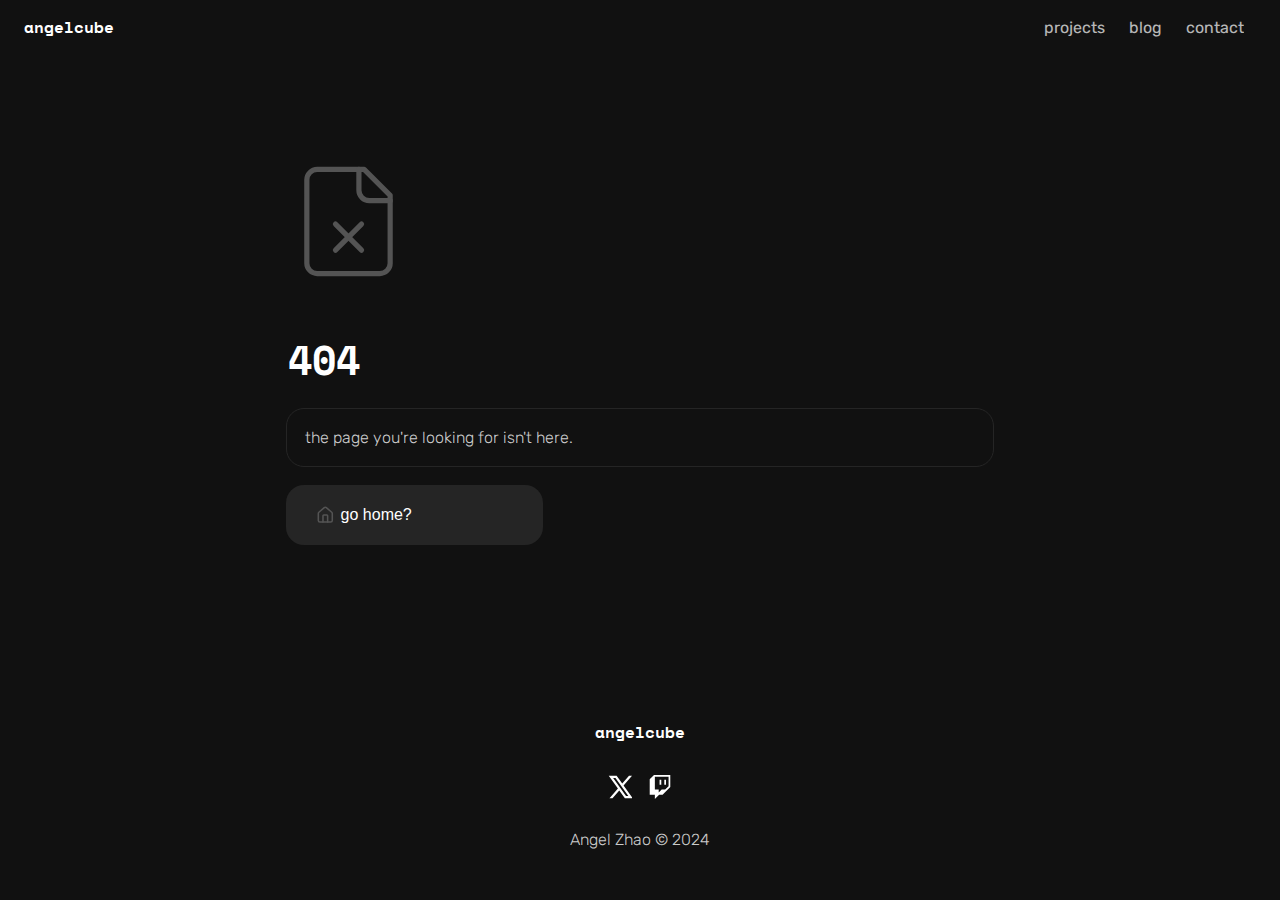
<file: 404/index.html>
<!doctype html>
<html lang="en-CA">
  <head>
    <link
      rel="stylesheet"
      type="text/css"
      href="/assets/static/index.BO6h-400.css"
    />
    <meta charset="UTF-8" />
    <meta name="viewport" content="width=device-width,initial-scale=1" />
    <meta property="og:url" content="https://url/404" />
    <title>angelcube / 404</title>
    <meta property="og:title" content="angelcube / 404" />
    <meta property="og:type" content="website" />
    <meta property="og:site_name" content="angelcube" />
    <meta name="robots" content="noindex, nofollow" />
    <link
      rel="preload"
      href="/assets/SpaceMono-Regular_4l_lhqLMfM79ZtFHcVB0b.ttf"
      as="font"
      crossorigin="anonymous"
    />
    <link
      rel="preload"
      href="/assets/Rubik-Regular_bFi4R840NmuCz37zYiWoz.ttf"
      as="font"
      crossorigin="anonymous"
    />
    <link
      rel="preload"
      href="/assets/SpaceMono-BoldItalic_0wMvfS1MBWXjQBLxHGA5A.ttf"
      as="font"
      crossorigin="anonymous"
    />
    <link
      rel="preload"
      href="/assets/Rubik-Light_qkfZgGUQlGa_mQL4OxQVo.ttf"
      as="font"
      crossorigin="anonymous"
    />
    <link
      rel="preload"
      href="/assets/SpaceMono-Italic_jjZvRF8dU-XNr1gARTiBO.ttf"
      as="font"
      crossorigin="anonymous"
    />
    <link
      rel="preload"
      href="/assets/SpaceMono-Bold_pUL7XAF5F3OAeFakuDL3V.ttf"
      as="font"
      crossorigin="anonymous"
    />
    <meta
      name="google-site-verification"
      content="mLGkfIju91jXMWCVVf4n8JlIIrkjqHFPU6OWuLZQzTo"
    />
    <link rel="icon" type="image/png" href="/favicon-48x48.png" sizes="48x48" />
    <link rel="icon" type="image/svg+xml" href="/favicon.svg" />
    <link rel="shortcut icon" href="/favicon.ico" />
    <link rel="apple-touch-icon" sizes="180x180" href="/apple-touch-icon.png" />
    <meta name="apple-mobile-web-app-title" content="angelcube" />
    <link rel="manifest" href="/site.webmanifest" />
    <script type="application/ld+json">
      {
        "@context": "https://schema.org",
        "@type": "WebSite",
        "name": "angelcube",
        "url": "https://url"
      }
    </script>

    <!-- -->
  </head>
  <body class="w-body w-body-5">
    <div class="w-box w-root-4">
      <nav class="w-box w-nav-4">
        <div class="w-box w-navbar-wrapper-4">
          <a href="/" class="w-link w-logo-4"
            ><span class="w-text w-logo-text-8">angelcube</span></a
          >
          <div class="w-box w-menu-wrapper-4">
            <ul class="w-list w-menu-4">
              <li class="w-list-item w-menu-projects-4">
                <a href="/projects" class="w-link w-menu-projects-link-4"
                  >projects</a
                >
              </li>
              <li class="w-list-item w-menu-blog-4">
                <a href="/blog" class="w-link w-menu-blog-link-4">blog</a>
              </li>
              <li class="w-list-item w-menu-contact-4">
                <a href="/contact" class="w-link w-menu-contact-link-4"
                  >contact</a
                >
              </li>
            </ul>
          </div>
          <div class="w-box w-m-menu-wrapper-4">
            <div class="w-html-embed w-menu-svg-1">
              <svg
                xmlns="http://www.w3.org/2000/svg"
                width="20"
                height="20"
                viewBox="0 0 24 24"
                fill="none"
                stroke="currentColor"
                stroke-width="2"
                stroke-linecap="round"
                stroke-linejoin="round"
                class="lucide lucide-menu"
              >
                <line x1="4" x2="20" y1="12" y2="12"></line>
                <line x1="4" x2="20" y1="6" y2="6"></line>
                <line x1="4" x2="20" y1="18" y2="18"></line>
              </svg>
            </div>
          </div>
        </div>
      </nav>
      <main class="w-box w-main-4">
        <div class="w-box w-header-wrapper-4">
          <div class="w-box w-header-cover-4"></div>
          <div class="w-box w-header-content-4">
            <div class="w-box w-title-wrapper-4">
              <h1 class="w-heading w-header-4">404</h1>
              <div class="w-box w-icon-wrapper-7">
                <div class="w-html-embed w-logo-svg-5">
                  <svg
                    xmlns="http://www.w3.org/2000/svg"
                    width="125"
                    height="125"
                    viewBox="0 0 24 24"
                    fill="none"
                    stroke="currentColor"
                    stroke-width="1"
                    stroke-linecap="round"
                    stroke-linejoin="round"
                    class="lucide lucide-file-x"
                  >
                    <path
                      d="M15 2H6a2 2 0 0 0-2 2v16a2 2 0 0 0 2 2h12a2 2 0 0 0 2-2V7Z"
                    ></path>
                    <path d="M14 2v4a2 2 0 0 0 2 2h4"></path>
                    <path d="m14.5 12.5-5 5"></path>
                    <path d="m9.5 12.5 5 5"></path>
                  </svg>
                </div>
              </div>
            </div>
          </div>
        </div>
        <div class="w-box w-body-wrapper-4">
          <div class="w-box w-body-callout-1">
            <div class="w-text w-callout-text-3">
              the page you&#x27;re looking for isn&#x27;t here.
            </div>
          </div>
          <div class="w-box w-column-wrapper-1">
            <div class="w-box w-column-home">
              <div class="w-box w-home-callout">
                <div class="w-box w-callout-content-3">
                  <a href="/" class="w-link w-link-wrapper-home"
                    ><div class="w-box w-icon-wrapper-8">
                      <div class="w-html-embed w-icon-blog-1">
                        <svg
                          xmlns="http://www.w3.org/2000/svg"
                          width="24"
                          height="24"
                          viewBox="0 0 24 24"
                          fill="none"
                          stroke="currentColor"
                          stroke-width="2"
                          stroke-linecap="round"
                          stroke-linejoin="round"
                          class="lucide lucide-house"
                        >
                          <path
                            d="M15 21v-8a1 1 0 0 0-1-1h-4a1 1 0 0 0-1 1v8"
                          ></path>
                          <path
                            d="M3 10a2 2 0 0 1 .709-1.528l7-5.999a2 2 0 0 1 2.582 0l7 5.999A2 2 0 0 1 21 10v9a2 2 0 0 1-2 2H5a2 2 0 0 1-2-2z"
                          ></path>
                        </svg>
                      </div>
                    </div>
                    <div class="w-text w-home">go home?</div></a
                  >
                </div>
              </div>
            </div>
          </div>
        </div>
      </main>
      <footer class="w-box w-footer-4">
        <div class="w-box w-footer-content-4">
          <a href="/" class="w-link w-footer-logo-4"
            ><span class="w-text w-logo-text-9">angelcube</span></a
          >
          <div class="w-box w-footer-icons-4">
            <a class="w-link w-link-9" href="#"
              ><div class="w-html-embed">
                <svg
                  xmlns="https://www.w3.org/2000/svg"
                  fill="currentColor"
                  viewBox="0 0 16 16"
                  width="24"
                  height="24"
                >
                  <title>X</title>
                  <path
                    fill-rule="evenodd"
                    clip-rule="evenodd"
                    d="M0.5 0.5H5.75L9.48421 5.71053L14 0.5H16L10.3895 6.97368L16.5 15.5H11.25L7.51579 10.2895L3 15.5H1L6.61053 9.02632L0.5 0.5ZM12.0204 14L3.42043 2H4.97957L13.5796 14H12.0204Z"
                  ></path>
                </svg></div></a
            ><a class="w-link w-link-10" href="#"
              ><div class="w-html-embed">
                <svg
                  xmlns="https://www.w3.org/2000/svg"
                  fill="currentColor"
                  viewBox="0 0 24 24"
                  width="24"
                  height="24"
                >
                  <title>Twitch</title>
                  <path
                    d="M11.571 4.714h1.715v5.143H11.57zm4.715 0H18v5.143h-1.714zM6 0L1.714 4.286v15.428h5.143V24l4.286-4.286h3.428L22.286 12V0zm14.571 11.143l-3.428 3.428h-3.429l-3 3v-3H6.857V1.714h13.714Z"
                  ></path>
                </svg></div
            ></a>
          </div>
          <div class="w-text w-footer-footnote-4">Angel Zhao © 2024</div>
        </div>
      </footer>
    </div>
    <script id="vike_pageContext" type="application/json">
      {
        "abortReason": "!undefined",
        "_urlRewrite": null,
        "_urlRedirect": "!undefined",
        "abortStatusCode": "!undefined",
        "_abortCall": "!undefined",
        "_pageContextInitIsPassedToClient": "!undefined",
        "_pageId": "/pages/404",
        "routeParams": {},
        "data": {
          "url": "https://url/404",
          "system": { "params": {}, "search": {}, "origin": "https://url" },
          "resources": {},
          "pageMeta": {
            "title": "angelcube / 404",
            "description": "",
            "excludePageFromSearch": true,
            "language": "en-CA",
            "socialImageAssetName": "!undefined",
            "socialImageUrl": "",
            "status": 200,
            "redirect": "",
            "custom": []
          }
        }
      }
    </script>
    <script
      src="/assets/entries/entry-server-routing.Bxw33mqi.js"
      type="module"
      async
    ></script>
    <link
      rel="modulepreload"
      href="/assets/entries/pages_404.CnRgUTTR.js"
      as="script"
      type="text/javascript"
    /><link
      rel="modulepreload"
      href="/assets/chunks/chunk-Dmubr4We.js"
      as="script"
      type="text/javascript"
    />
  </body>
</html>
</file>
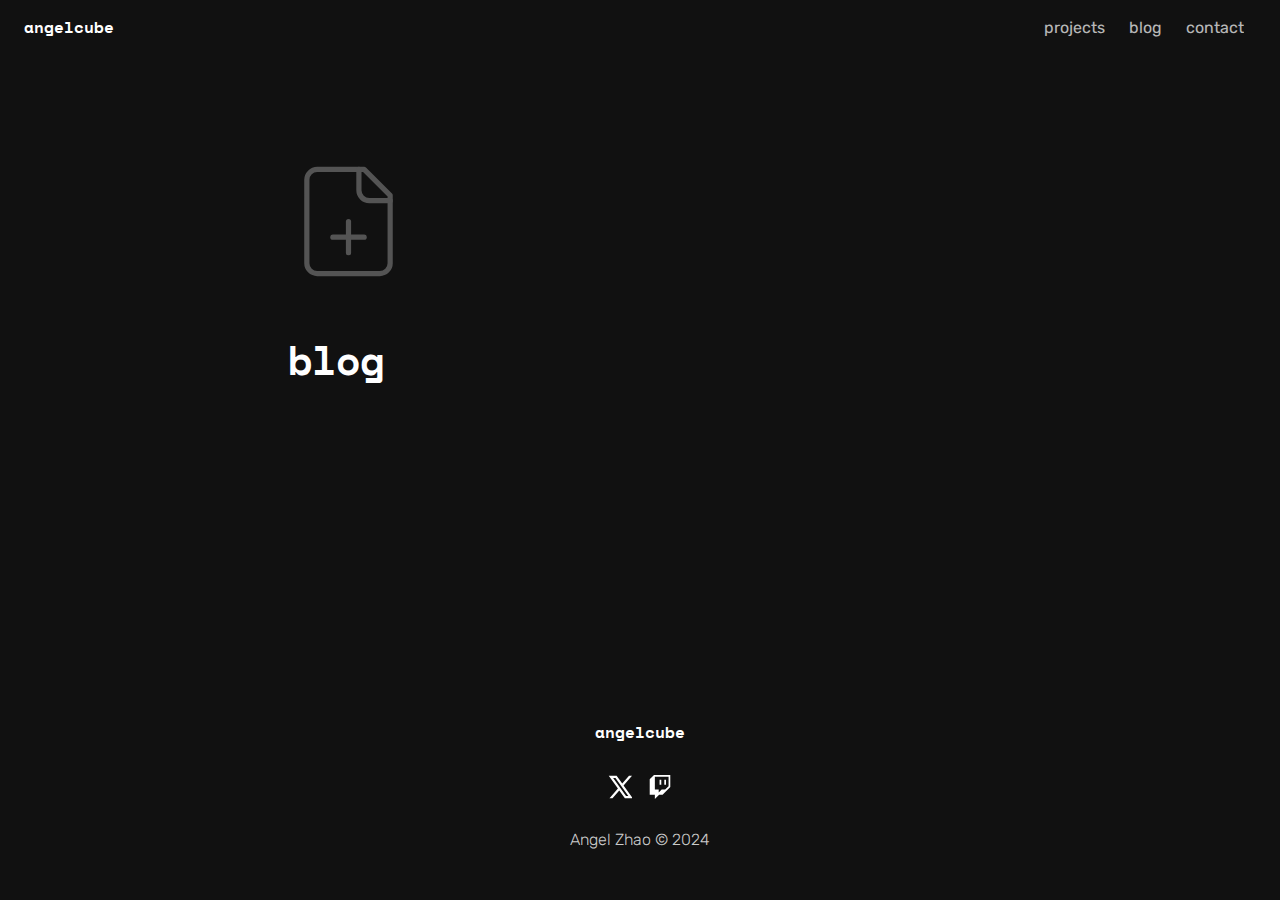
<file: blog/index.html>
<!doctype html>
<html lang="en-CA">
  <head>
    <link
      rel="stylesheet"
      type="text/css"
      href="/assets/static/index.BO6h-400.css"
    />
    <meta charset="UTF-8" />
    <meta name="viewport" content="width=device-width,initial-scale=1" />
    <meta property="og:url" content="https://url/blog" />
    <title>angelcube / blog</title>
    <meta property="og:title" content="angelcube / blog" />
    <meta property="og:type" content="website" />
    <meta property="og:site_name" content="angelcube" />
    <link
      rel="preload"
      href="/assets/SpaceMono-Regular_4l_lhqLMfM79ZtFHcVB0b.ttf"
      as="font"
      crossorigin="anonymous"
    />
    <link
      rel="preload"
      href="/assets/Rubik-Regular_bFi4R840NmuCz37zYiWoz.ttf"
      as="font"
      crossorigin="anonymous"
    />
    <link
      rel="preload"
      href="/assets/SpaceMono-BoldItalic_0wMvfS1MBWXjQBLxHGA5A.ttf"
      as="font"
      crossorigin="anonymous"
    />
    <link
      rel="preload"
      href="/assets/Rubik-Light_qkfZgGUQlGa_mQL4OxQVo.ttf"
      as="font"
      crossorigin="anonymous"
    />
    <link
      rel="preload"
      href="/assets/SpaceMono-Italic_jjZvRF8dU-XNr1gARTiBO.ttf"
      as="font"
      crossorigin="anonymous"
    />
    <link
      rel="preload"
      href="/assets/SpaceMono-Bold_pUL7XAF5F3OAeFakuDL3V.ttf"
      as="font"
      crossorigin="anonymous"
    />
    <meta
      name="google-site-verification"
      content="mLGkfIju91jXMWCVVf4n8JlIIrkjqHFPU6OWuLZQzTo"
    />
    <link rel="icon" type="image/png" href="/favicon-48x48.png" sizes="48x48" />
    <link rel="icon" type="image/svg+xml" href="/favicon.svg" />
    <link rel="shortcut icon" href="/favicon.ico" />
    <link rel="apple-touch-icon" sizes="180x180" href="/apple-touch-icon.png" />
    <meta name="apple-mobile-web-app-title" content="angelcube" />
    <link rel="manifest" href="/site.webmanifest" />
    <script type="application/ld+json">
      {
        "@context": "https://schema.org",
        "@type": "WebSite",
        "name": "angelcube",
        "url": "https://url"
      }
    </script>

    <!-- -->
  </head>
  <body class="w-body w-body-3">
    <div class="w-box w-root-2">
      <nav class="w-box w-nav-2">
        <div class="w-box w-navbar-wrapper-2">
          <a href="/" class="w-link w-logo-2"
            ><span class="w-text w-logo-text-4">angelcube</span></a
          >
          <div class="w-box w-menu-wrapper-2">
            <ul class="w-list w-menu-2">
              <li class="w-list-item w-menu-projects-2">
                <a class="w-link w-menu-projects-link-2" href="#">projects</a>
              </li>
              <li class="w-list-item w-menu-blog-2">
                <a class="w-link w-menu-blog-link-2" href="#">blog</a>
              </li>
              <li class="w-list-item w-menu-contact-2">
                <a class="w-link w-menu-contact-link-2" href="#">contact</a>
              </li>
            </ul>
          </div>
          <div class="w-box w-m-menu-wrapper-2"></div>
        </div>
      </nav>
      <main class="w-box w-main-2">
        <div class="w-box w-header-wrapper-2">
          <div class="w-box w-header-cover-2"></div>
          <div class="w-box w-header-content-2">
            <div class="w-box w-title-wrapper-2">
              <h1 class="w-heading w-header-2">blog</h1>
              <div class="w-box w-icon-wrapper-5">
                <div class="w-html-embed w-logo-svg-2">
                  <svg
                    xmlns="http://www.w3.org/2000/svg"
                    width="125"
                    height="125"
                    viewBox="0 0 24 24"
                    fill="none"
                    stroke="currentColor"
                    stroke-width="1"
                    stroke-linecap="round"
                    stroke-linejoin="round"
                    class="lucide lucide-file-plus"
                  >
                    <path
                      d="M15 2H6a2 2 0 0 0-2 2v16a2 2 0 0 0 2 2h12a2 2 0 0 0 2-2V7Z"
                    ></path>
                    <path d="M14 2v4a2 2 0 0 0 2 2h4"></path>
                    <path d="M9 15h6"></path>
                    <path d="M12 18v-6"></path>
                  </svg>
                </div>
              </div>
            </div>
          </div>
        </div>
        <div class="w-box w-body-wrapper-2"></div>
      </main>
      <footer class="w-box w-footer-2">
        <div class="w-box w-footer-content-2">
          <a href="/" class="w-link w-footer-logo-2"
            ><span class="w-text w-logo-text-5">angelcube</span></a
          >
          <div class="w-box w-footer-icons-2">
            <a class="w-link w-link-5" href="#"
              ><div class="w-html-embed">
                <svg
                  xmlns="https://www.w3.org/2000/svg"
                  fill="currentColor"
                  viewBox="0 0 16 16"
                  width="24"
                  height="24"
                >
                  <title>X</title>
                  <path
                    fill-rule="evenodd"
                    clip-rule="evenodd"
                    d="M0.5 0.5H5.75L9.48421 5.71053L14 0.5H16L10.3895 6.97368L16.5 15.5H11.25L7.51579 10.2895L3 15.5H1L6.61053 9.02632L0.5 0.5ZM12.0204 14L3.42043 2H4.97957L13.5796 14H12.0204Z"
                  ></path>
                </svg></div></a
            ><a class="w-link w-link-6" href="#"
              ><div class="w-html-embed">
                <svg
                  xmlns="https://www.w3.org/2000/svg"
                  fill="currentColor"
                  viewBox="0 0 24 24"
                  width="24"
                  height="24"
                >
                  <title>Twitch</title>
                  <path
                    d="M11.571 4.714h1.715v5.143H11.57zm4.715 0H18v5.143h-1.714zM6 0L1.714 4.286v15.428h5.143V24l4.286-4.286h3.428L22.286 12V0zm14.571 11.143l-3.428 3.428h-3.429l-3 3v-3H6.857V1.714h13.714Z"
                  ></path>
                </svg></div
            ></a>
          </div>
          <div class="w-text w-footer-footnote-2">Angel Zhao © 2024</div>
        </div>
      </footer>
    </div>
    <script id="vike_pageContext" type="application/json">
      {
        "abortReason": "!undefined",
        "_urlRewrite": null,
        "_urlRedirect": "!undefined",
        "abortStatusCode": "!undefined",
        "_abortCall": "!undefined",
        "_pageContextInitIsPassedToClient": "!undefined",
        "_pageId": "/pages/blog",
        "routeParams": {},
        "data": {
          "url": "https://url/blog",
          "system": { "params": {}, "search": {}, "origin": "https://url" },
          "resources": {},
          "pageMeta": {
            "title": "angelcube / blog",
            "description": "",
            "excludePageFromSearch": false,
            "language": "en-CA",
            "socialImageAssetName": "!undefined",
            "socialImageUrl": "",
            "status": 200,
            "redirect": "",
            "custom": []
          }
        }
      }
    </script>
    <script
      src="/assets/entries/entry-server-routing.Bxw33mqi.js"
      type="module"
      async
    ></script>
    <link
      rel="modulepreload"
      href="/assets/entries/pages_blog.BM18Ssaj.js"
      as="script"
      type="text/javascript"
    /><link
      rel="modulepreload"
      href="/assets/chunks/chunk-Dmubr4We.js"
      as="script"
      type="text/javascript"
    />
  </body>
</html>
</file>
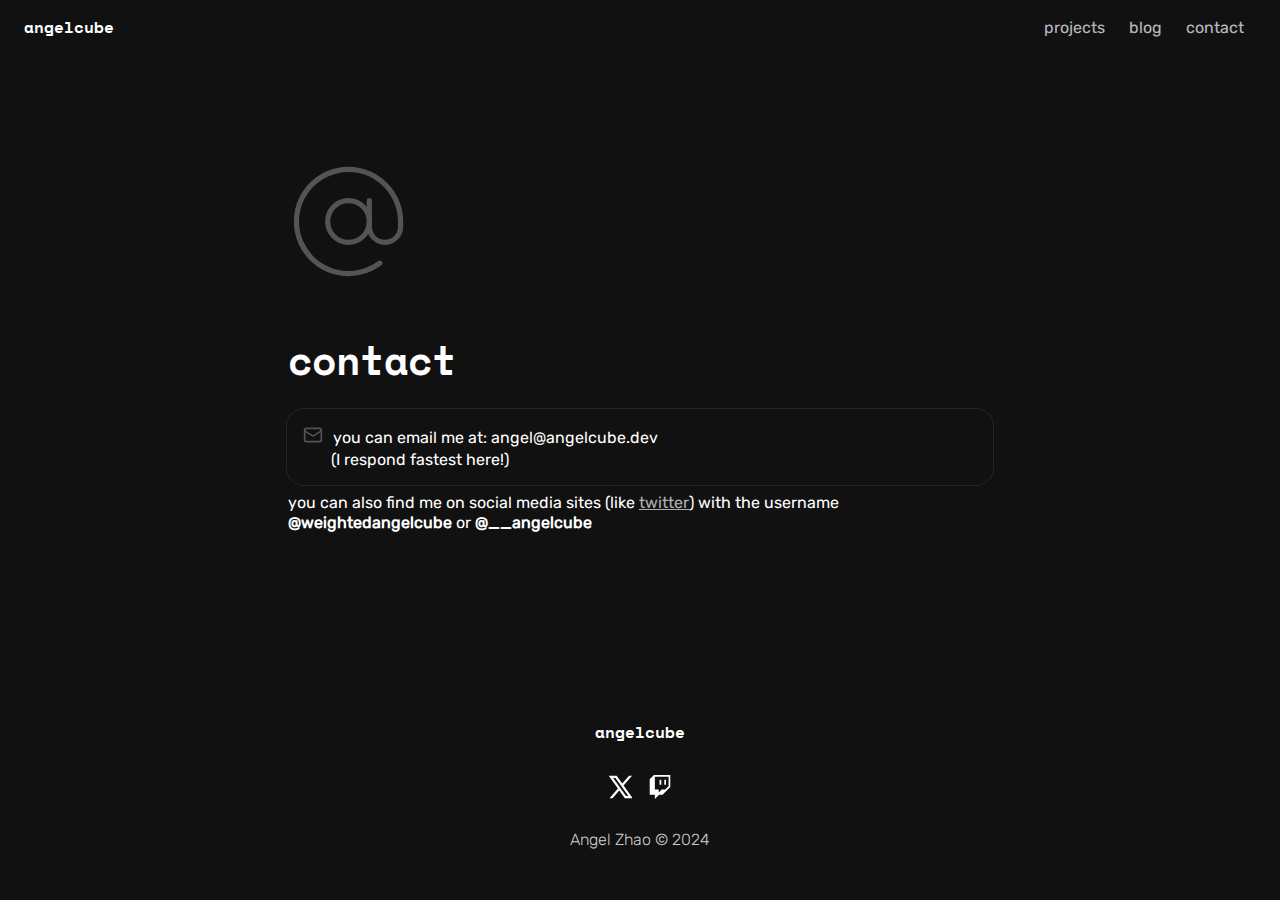
<file: contact/index.html>
<!doctype html>
<html lang="en">
  <head>
    <link
      rel="stylesheet"
      type="text/css"
      href="/assets/static/index.CzUXyloo.css"
    />
    <meta charset="UTF-8" />
    <meta name="viewport" content="width=device-width,initial-scale=1" />
    <meta property="og:url" content="https://url/contacts" />
    <title>angelcube / contacts</title>
    <meta property="og:title" content="angelcube / contacts" />
    <meta property="og:type" content="website" />
    <meta property="og:site_name" content="angelcube" />
    <meta name="robots" content="noindex, nofollow" />
    <link
      rel="preload"
      href="/assets/SpaceMono-Regular_4l_lhqLMfM79ZtFHcVB0b.ttf"
      as="font"
      crossorigin="anonymous"
    />
    <link
      rel="preload"
      href="/assets/Rubik-Regular_bFi4R840NmuCz37zYiWoz.ttf"
      as="font"
      crossorigin="anonymous"
    />
    <link
      rel="preload"
      href="/assets/SpaceMono-BoldItalic_0wMvfS1MBWXjQBLxHGA5A.ttf"
      as="font"
      crossorigin="anonymous"
    />
    <link
      rel="preload"
      href="/assets/Rubik-Light_qkfZgGUQlGa_mQL4OxQVo.ttf"
      as="font"
      crossorigin="anonymous"
    />
    <link
      rel="preload"
      href="/assets/SpaceMono-Italic_jjZvRF8dU-XNr1gARTiBO.ttf"
      as="font"
      crossorigin="anonymous"
    />
    <link
      rel="preload"
      href="/assets/SpaceMono-Bold_pUL7XAF5F3OAeFakuDL3V.ttf"
      as="font"
      crossorigin="anonymous"
    />
    <meta
      name="google-site-verification"
      content="mLGkfIju91jXMWCVVf4n8JlIIrkjqHFPU6OWuLZQzTo"
    />
    <link rel="icon" type="image/png" href="/favicon-48x48.png" sizes="48x48" />
    <link rel="icon" type="image/svg+xml" href="/favicon.svg" />
    <link rel="shortcut icon" href="/favicon.ico" />
    <link rel="apple-touch-icon" sizes="180x180" href="/apple-touch-icon.png" />
    <meta name="apple-mobile-web-app-title" content="angelcube" />
    <link rel="manifest" href="/site.webmanifest" />
    <script type="application/ld+json">
      {
        "@context": "https://schema.org",
        "@type": "WebSite",
        "name": "angelcube",
        "url": "https://url"
      }
    </script>

    <!-- -->
  </head>
  <body class="w-body w-body-4">
    <div class="w-box w-root-3">
      <nav class="w-box w-nav-3">
        <div class="w-box w-navbar-wrapper-3">
          <a href="/" class="w-link w-logo-3"
            ><span class="w-text w-logo-text-6">angelcube</span></a
          >
          <div class="w-box w-menu-wrapper-3">
            <ul class="w-list w-menu-3">
              <li class="w-list-item w-menu-projects-3">
                <a class="w-link w-menu-projects-link-3" href="#">projects</a>
              </li>
              <li class="w-list-item w-menu-blog-3">
                <a class="w-link w-menu-blog-link-3" href="#">blog</a>
              </li>
              <li class="w-list-item w-menu-contact-3">
                <a class="w-link w-menu-contact-link-3" href="#">contact</a>
              </li>
            </ul>
          </div>
          <div class="w-box w-m-menu-wrapper-3"></div>
        </div>
      </nav>
      <main class="w-box w-main-3">
        <div class="w-box w-header-wrapper-3">
          <div class="w-box w-header-cover-3"></div>
          <div class="w-box w-header-content-3">
            <div class="w-box w-title-wrapper-3">
              <h1 class="w-heading w-header-3">contact</h1>
              <div class="w-box w-icon-wrapper-6">
                <div class="w-html-embed w-logo-svg-3">
                  <svg
                    xmlns="http://www.w3.org/2000/svg"
                    width="125"
                    height="125"
                    viewBox="0 0 24 24"
                    fill="none"
                    stroke="currentColor"
                    stroke-width="1"
                    stroke-linecap="round"
                    stroke-linejoin="round"
                    class="lucide lucide-at-sign"
                  >
                    <circle cx="12" cy="12" r="4"></circle>
                    <path d="M16 8v5a3 3 0 0 0 6 0v-1a10 10 0 1 0-4 8"></path>
                  </svg>
                </div>
              </div>
            </div>
          </div>
        </div>
        <div class="w-box w-body-wrapper-3">
          <div class="w-box w-callout-wrapper">
            <div class="w-box">
              <div class="w-html-embed w-logo-svg-4">
                <svg
                  xmlns="http://www.w3.org/2000/svg"
                  width="20"
                  height="20"
                  viewBox="0 0 24 24"
                  fill="none"
                  stroke="currentColor"
                  stroke-width="2"
                  stroke-linecap="round"
                  stroke-linejoin="round"
                  class="lucide lucide-mail"
                >
                  <rect width="20" height="16" x="2" y="4" rx="2"></rect>
                  <path d="m22 7-8.97 5.7a1.94 1.94 0 0 1-2.06 0L2 7"></path>
                </svg>
              </div>
            </div>
            <div class="w-box w-callout-text-wrapper">
              <div class="w-text w-callout-text-1">
                you can email me at: angel@angelcube.dev
              </div>
              <div class="w-text w-callout-text-2">
                (I respond fastest here!)
              </div>
            </div>
          </div>
          <div class="w-text w-paragraph">
            <span class="w-text w-"
              >you can also find me on social media sites (like </span
            ><a class="w-link w-twitter-link" href="#">twitter</a
            ><span class="w-text w-text-1">) with the username </span
            ><span class="w-text w-username-1">@weightedangelcube</span
            ><span class="w-text w-text-2"> or </span
            ><span class="w-text w-username-2">@__angelcube</span>
          </div>
        </div>
      </main>
      <footer class="w-box w-footer-3">
        <div class="w-box w-footer-content-3">
          <a href="/" class="w-link w-footer-logo-3"
            ><span class="w-text w-logo-text-7">angelcube</span></a
          >
          <div class="w-box w-footer-icons-3">
            <a class="w-link w-link-7" href="#"
              ><div class="w-html-embed">
                <svg
                  xmlns="https://www.w3.org/2000/svg"
                  fill="currentColor"
                  viewBox="0 0 16 16"
                  width="24"
                  height="24"
                >
                  <title>X</title>
                  <path
                    fill-rule="evenodd"
                    clip-rule="evenodd"
                    d="M0.5 0.5H5.75L9.48421 5.71053L14 0.5H16L10.3895 6.97368L16.5 15.5H11.25L7.51579 10.2895L3 15.5H1L6.61053 9.02632L0.5 0.5ZM12.0204 14L3.42043 2H4.97957L13.5796 14H12.0204Z"
                  ></path>
                </svg></div></a
            ><a class="w-link w-link-8" href="#"
              ><div class="w-html-embed">
                <svg
                  xmlns="https://www.w3.org/2000/svg"
                  fill="currentColor"
                  viewBox="0 0 24 24"
                  width="24"
                  height="24"
                >
                  <title>Twitch</title>
                  <path
                    d="M11.571 4.714h1.715v5.143H11.57zm4.715 0H18v5.143h-1.714zM6 0L1.714 4.286v15.428h5.143V24l4.286-4.286h3.428L22.286 12V0zm14.571 11.143l-3.428 3.428h-3.429l-3 3v-3H6.857V1.714h13.714Z"
                  ></path>
                </svg></div
            ></a>
          </div>
          <div class="w-text w-footer-footnote-3">Angel Zhao © 2024</div>
        </div>
      </footer>
    </div>
    <script id="vike_pageContext" type="application/json">
      {
        "abortReason": "!undefined",
        "_urlRewrite": null,
        "_urlRedirect": "!undefined",
        "abortStatusCode": "!undefined",
        "_abortCall": "!undefined",
        "_pageContextInitIsPassedToClient": "!undefined",
        "_pageId": "/pages/contacts",
        "routeParams": {},
        "data": {
          "url": "https://url/contacts",
          "system": { "params": {}, "search": {}, "origin": "https://url" },
          "resources": {},
          "pageMeta": {
            "title": "angelcube / contacts",
            "description": "",
            "excludePageFromSearch": true,
            "language": "",
            "socialImageAssetName": "!undefined",
            "socialImageUrl": "",
            "status": 200,
            "redirect": "",
            "custom": []
          }
        }
      }
    </script>
    <script
      src="/assets/entries/entry-server-routing.DK3DyeSX.js"
      type="module"
      async
    ></script>
    <link
      rel="modulepreload"
      href="/assets/entries/pages_contacts.dXqhGgUo.js"
      as="script"
      type="text/javascript"
    /><link
      rel="modulepreload"
      href="/assets/chunks/chunk-BmjuPbg5.js"
      as="script"
      type="text/javascript"
    />
  </body>
</html>
</file>
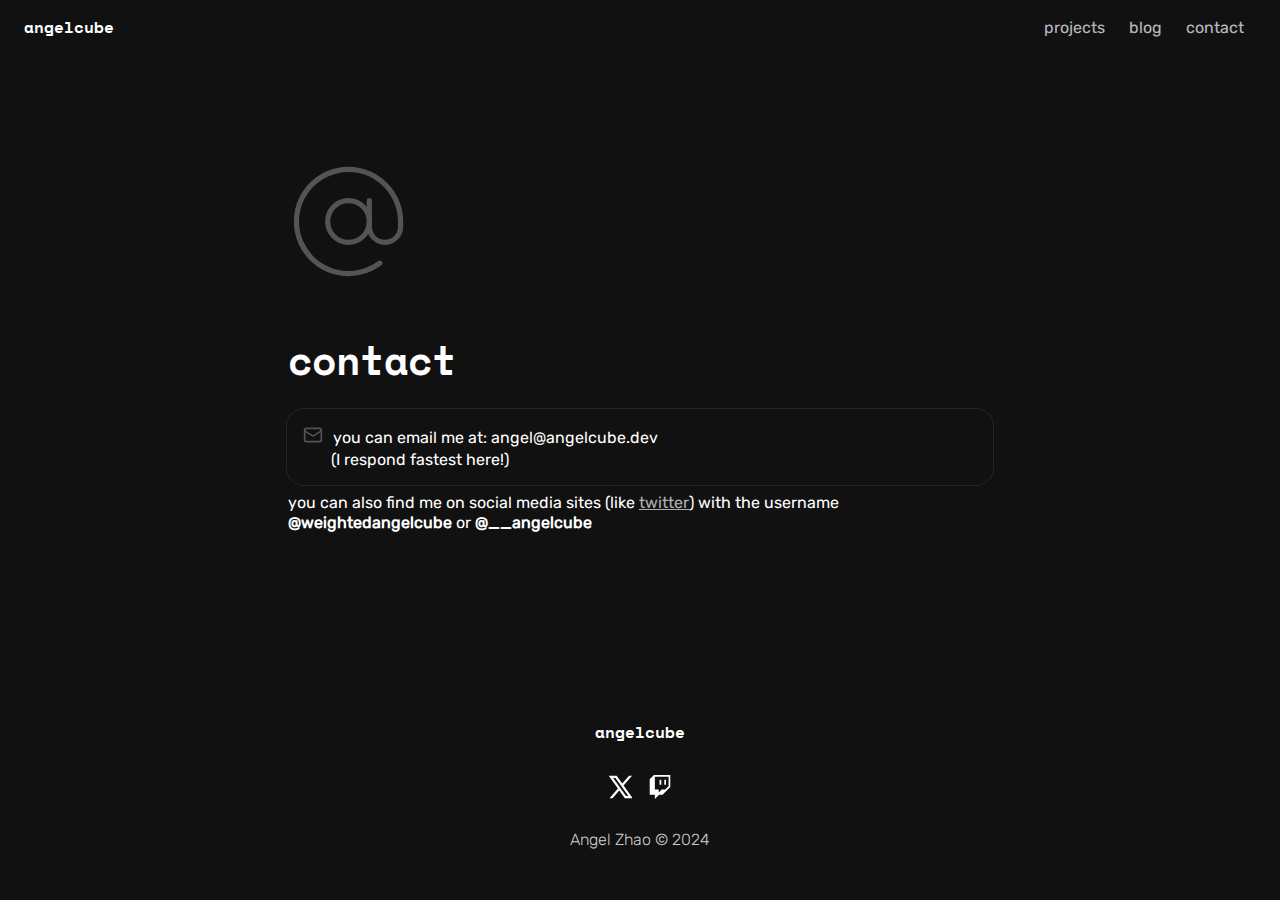
<file: contacts/index.html>
<!doctype html>
<html lang="en-CA">
  <head>
    <link
      rel="stylesheet"
      type="text/css"
      href="/assets/static/index.C0Avii-d.css"
    />
    <meta charset="UTF-8" />
    <meta name="viewport" content="width=device-width,initial-scale=1" />
    <meta property="og:url" content="https://url/contacts" />
    <title>angelcube / contact</title>
    <meta property="og:title" content="angelcube / contact" />
    <meta property="og:type" content="website" />
    <meta property="og:site_name" content="angelcube" />
    <link
      rel="preload"
      href="/assets/SpaceMono-Regular_4l_lhqLMfM79ZtFHcVB0b.ttf"
      as="font"
      crossorigin="anonymous"
    />
    <link
      rel="preload"
      href="/assets/Rubik-Regular_bFi4R840NmuCz37zYiWoz.ttf"
      as="font"
      crossorigin="anonymous"
    />
    <link
      rel="preload"
      href="/assets/SpaceMono-BoldItalic_0wMvfS1MBWXjQBLxHGA5A.ttf"
      as="font"
      crossorigin="anonymous"
    />
    <link
      rel="preload"
      href="/assets/Rubik-Light_qkfZgGUQlGa_mQL4OxQVo.ttf"
      as="font"
      crossorigin="anonymous"
    />
    <link
      rel="preload"
      href="/assets/SpaceMono-Italic_jjZvRF8dU-XNr1gARTiBO.ttf"
      as="font"
      crossorigin="anonymous"
    />
    <link
      rel="preload"
      href="/assets/SpaceMono-Bold_pUL7XAF5F3OAeFakuDL3V.ttf"
      as="font"
      crossorigin="anonymous"
    />
    <meta
      name="google-site-verification"
      content="mLGkfIju91jXMWCVVf4n8JlIIrkjqHFPU6OWuLZQzTo"
    />
    <link rel="icon" type="image/png" href="/favicon-48x48.png" sizes="48x48" />
    <link rel="icon" type="image/svg+xml" href="/favicon.svg" />
    <link rel="shortcut icon" href="/favicon.ico" />
    <link rel="apple-touch-icon" sizes="180x180" href="/apple-touch-icon.png" />
    <meta name="apple-mobile-web-app-title" content="angelcube" />
    <link rel="manifest" href="/site.webmanifest" />
    <script type="application/ld+json">
      {
        "@context": "https://schema.org",
        "@type": "WebSite",
        "name": "angelcube",
        "url": "https://url"
      }
    </script>

    <!-- -->
  </head>
  <body class="w-body w-body-4">
    <div class="w-box w-root-3">
      <nav class="w-box w-nav-3">
        <div class="w-box w-navbar-wrapper-3">
          <a href="/" class="w-link w-logo-3"
            ><span class="w-text w-logo-text-6">angelcube</span></a
          >
          <div class="w-box w-menu-wrapper-3">
            <ul class="w-list w-menu-3">
              <li class="w-list-item w-menu-projects-3">
                <a class="w-link w-menu-projects-link-3" href="#">projects</a>
              </li>
              <li class="w-list-item w-menu-blog-3">
                <a class="w-link w-menu-blog-link-3" href="#">blog</a>
              </li>
              <li class="w-list-item w-menu-contact-3">
                <a class="w-link w-menu-contact-link-3" href="#">contact</a>
              </li>
            </ul>
          </div>
          <div class="w-box w-m-menu-wrapper-3"></div>
        </div>
      </nav>
      <main class="w-box w-main-3">
        <div class="w-box w-header-wrapper-3">
          <div class="w-box w-header-cover-3"></div>
          <div class="w-box w-header-content-3">
            <div class="w-box w-title-wrapper-3">
              <h1 class="w-heading w-header-3">contact</h1>
              <div class="w-box w-icon-wrapper-6">
                <div class="w-html-embed w-logo-svg-3">
                  <svg
                    xmlns="http://www.w3.org/2000/svg"
                    width="125"
                    height="125"
                    viewBox="0 0 24 24"
                    fill="none"
                    stroke="currentColor"
                    stroke-width="1"
                    stroke-linecap="round"
                    stroke-linejoin="round"
                    class="lucide lucide-at-sign"
                  >
                    <circle cx="12" cy="12" r="4"></circle>
                    <path d="M16 8v5a3 3 0 0 0 6 0v-1a10 10 0 1 0-4 8"></path>
                  </svg>
                </div>
              </div>
            </div>
          </div>
        </div>
        <div class="w-box w-body-wrapper-3">
          <div class="w-box w-callout-wrapper">
            <div class="w-box">
              <div class="w-html-embed w-logo-svg-4">
                <svg
                  xmlns="http://www.w3.org/2000/svg"
                  width="20"
                  height="20"
                  viewBox="0 0 24 24"
                  fill="none"
                  stroke="currentColor"
                  stroke-width="2"
                  stroke-linecap="round"
                  stroke-linejoin="round"
                  class="lucide lucide-mail"
                >
                  <rect width="20" height="16" x="2" y="4" rx="2"></rect>
                  <path d="m22 7-8.97 5.7a1.94 1.94 0 0 1-2.06 0L2 7"></path>
                </svg>
              </div>
            </div>
            <div class="w-box w-callout-text-wrapper">
              <div class="w-text w-callout-text-1">
                you can email me at: angel@angelcube.dev
              </div>
              <div class="w-text w-callout-text-2">
                (I respond fastest here!)
              </div>
            </div>
          </div>
          <div class="w-text w-paragraph">
            <span class="w-text w-"
              >you can also find me on social media sites (like </span
            ><a class="w-link w-twitter-link" href="#">twitter</a
            ><span class="w-text w-text-1">) with the username </span
            ><span class="w-text w-username-1">@weightedangelcube</span
            ><span class="w-text w-text-2"> or </span
            ><span class="w-text w-username-2">@__angelcube</span>
          </div>
        </div>
      </main>
      <footer class="w-box w-footer-3">
        <div class="w-box w-footer-content-3">
          <a href="/" class="w-link w-footer-logo-3"
            ><span class="w-text w-logo-text-7">angelcube</span></a
          >
          <div class="w-box w-footer-icons-3">
            <a class="w-link w-link-7" href="#"
              ><div class="w-html-embed">
                <svg
                  xmlns="https://www.w3.org/2000/svg"
                  fill="currentColor"
                  viewBox="0 0 16 16"
                  width="24"
                  height="24"
                >
                  <title>X</title>
                  <path
                    fill-rule="evenodd"
                    clip-rule="evenodd"
                    d="M0.5 0.5H5.75L9.48421 5.71053L14 0.5H16L10.3895 6.97368L16.5 15.5H11.25L7.51579 10.2895L3 15.5H1L6.61053 9.02632L0.5 0.5ZM12.0204 14L3.42043 2H4.97957L13.5796 14H12.0204Z"
                  ></path>
                </svg></div></a
            ><a class="w-link w-link-8" href="#"
              ><div class="w-html-embed">
                <svg
                  xmlns="https://www.w3.org/2000/svg"
                  fill="currentColor"
                  viewBox="0 0 24 24"
                  width="24"
                  height="24"
                >
                  <title>Twitch</title>
                  <path
                    d="M11.571 4.714h1.715v5.143H11.57zm4.715 0H18v5.143h-1.714zM6 0L1.714 4.286v15.428h5.143V24l4.286-4.286h3.428L22.286 12V0zm14.571 11.143l-3.428 3.428h-3.429l-3 3v-3H6.857V1.714h13.714Z"
                  ></path>
                </svg></div
            ></a>
          </div>
          <div class="w-text w-footer-footnote-3">Angel Zhao © 2024</div>
        </div>
      </footer>
    </div>
    <script id="vike_pageContext" type="application/json">
      {
        "abortReason": "!undefined",
        "_urlRewrite": null,
        "_urlRedirect": "!undefined",
        "abortStatusCode": "!undefined",
        "_abortCall": "!undefined",
        "_pageContextInitIsPassedToClient": "!undefined",
        "_pageId": "/pages/contacts",
        "routeParams": {},
        "data": {
          "url": "https://url/contacts",
          "system": { "params": {}, "search": {}, "origin": "https://url" },
          "resources": {},
          "pageMeta": {
            "title": "angelcube / contact",
            "description": "",
            "excludePageFromSearch": false,
            "language": "en-CA",
            "socialImageAssetName": "!undefined",
            "socialImageUrl": "",
            "status": 200,
            "redirect": "",
            "custom": []
          }
        }
      }
    </script>
    <script
      src="/assets/entries/entry-server-routing.BG17Xb_E.js"
      type="module"
      async
    ></script>
    <link
      rel="modulepreload"
      href="/assets/entries/pages_contacts.D7vb3E3E.js"
      as="script"
      type="text/javascript"
    /><link
      rel="modulepreload"
      href="/assets/chunks/chunk-BcTcsw2y.js"
      as="script"
      type="text/javascript"
    />
  </body>
</html>
</file>
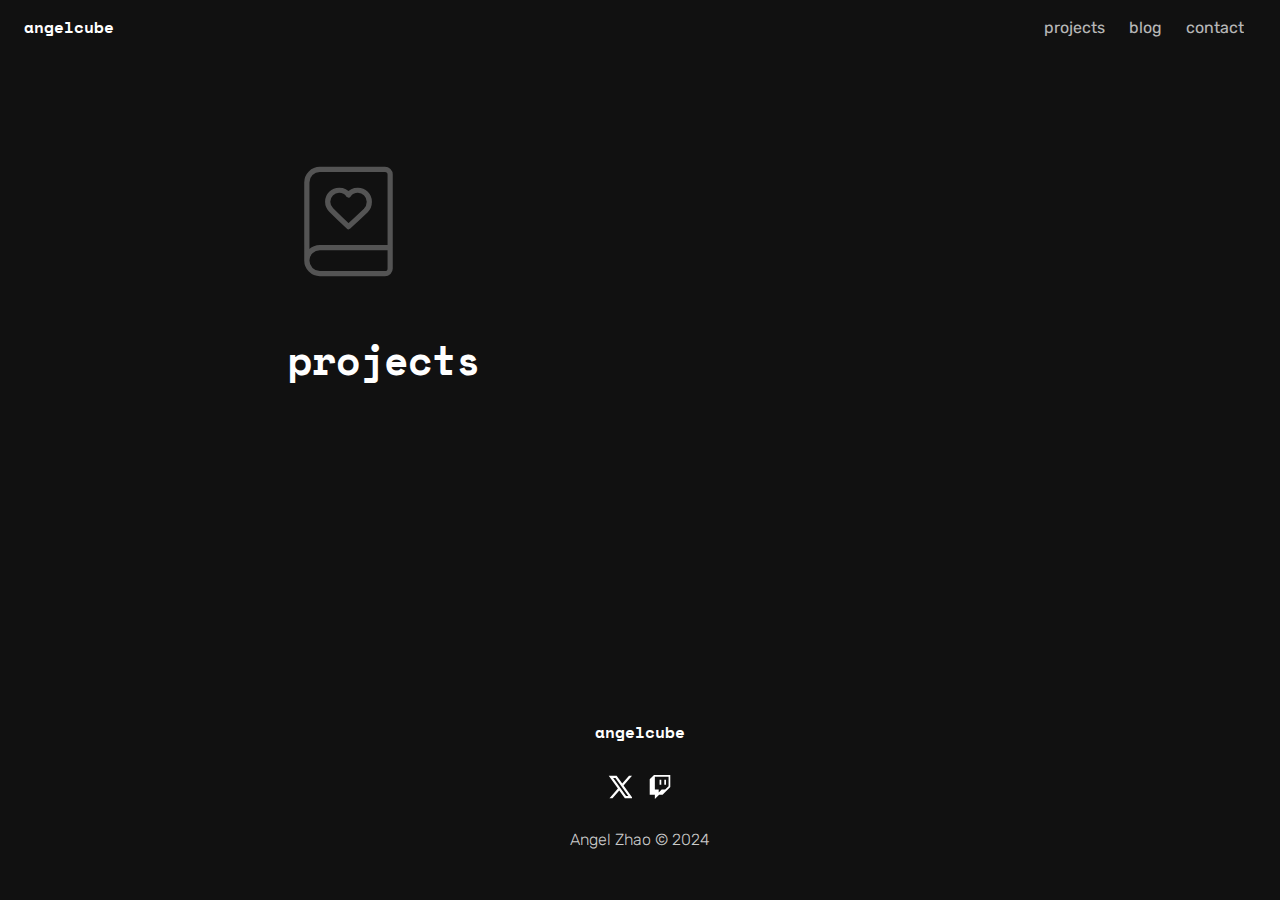
<file: projects/index.html>
<!doctype html>
<html lang="en-CA">
  <head>
    <link
      rel="stylesheet"
      type="text/css"
      href="/assets/static/index.BO6h-400.css"
    />
    <meta charset="UTF-8" />
    <meta name="viewport" content="width=device-width,initial-scale=1" />
    <meta property="og:url" content="https://url/projects" />
    <title>angelcube / projects</title>
    <meta property="og:title" content="angelcube / projects" />
    <meta name="description" content="projects of a maker of things." />
    <meta property="og:description" content="projects of a maker of things." />
    <meta property="og:type" content="website" />
    <meta property="og:site_name" content="angelcube" />
    <link
      rel="preload"
      href="/assets/SpaceMono-Regular_4l_lhqLMfM79ZtFHcVB0b.ttf"
      as="font"
      crossorigin="anonymous"
    />
    <link
      rel="preload"
      href="/assets/Rubik-Regular_bFi4R840NmuCz37zYiWoz.ttf"
      as="font"
      crossorigin="anonymous"
    />
    <link
      rel="preload"
      href="/assets/SpaceMono-BoldItalic_0wMvfS1MBWXjQBLxHGA5A.ttf"
      as="font"
      crossorigin="anonymous"
    />
    <link
      rel="preload"
      href="/assets/Rubik-Light_qkfZgGUQlGa_mQL4OxQVo.ttf"
      as="font"
      crossorigin="anonymous"
    />
    <link
      rel="preload"
      href="/assets/SpaceMono-Italic_jjZvRF8dU-XNr1gARTiBO.ttf"
      as="font"
      crossorigin="anonymous"
    />
    <link
      rel="preload"
      href="/assets/SpaceMono-Bold_pUL7XAF5F3OAeFakuDL3V.ttf"
      as="font"
      crossorigin="anonymous"
    />
    <meta
      name="google-site-verification"
      content="mLGkfIju91jXMWCVVf4n8JlIIrkjqHFPU6OWuLZQzTo"
    />
    <link rel="icon" type="image/png" href="/favicon-48x48.png" sizes="48x48" />
    <link rel="icon" type="image/svg+xml" href="/favicon.svg" />
    <link rel="shortcut icon" href="/favicon.ico" />
    <link rel="apple-touch-icon" sizes="180x180" href="/apple-touch-icon.png" />
    <meta name="apple-mobile-web-app-title" content="angelcube" />
    <link rel="manifest" href="/site.webmanifest" />
    <script type="application/ld+json">
      {
        "@context": "https://schema.org",
        "@type": "WebSite",
        "name": "angelcube",
        "url": "https://url"
      }
    </script>

    <!-- -->
  </head>
  <body class="w-body w-body-2">
    <div class="w-box w-root-1">
      <nav class="w-box w-nav-1">
        <div class="w-box w-navbar-wrapper-1">
          <a href="/" class="w-link w-logo-1"
            ><span class="w-text w-logo-text-2">angelcube</span></a
          >
          <div class="w-box w-menu-wrapper-1">
            <ul class="w-list w-menu-1">
              <li class="w-list-item w-menu-projects-1">
                <a class="w-link w-menu-projects-link-1" href="#">projects</a>
              </li>
              <li class="w-list-item w-menu-blog-1">
                <a class="w-link w-menu-blog-link-1" href="#">blog</a>
              </li>
              <li class="w-list-item w-menu-contact-1">
                <a class="w-link w-menu-contact-link-1" href="#">contact</a>
              </li>
            </ul>
          </div>
          <div class="w-box w-m-menu-wrapper-1"></div>
        </div>
      </nav>
      <main class="w-box w-main-1">
        <div class="w-box w-header-wrapper-1">
          <div class="w-box w-header-cover-1"></div>
          <div class="w-box w-header-content-1">
            <div class="w-box w-title-wrapper-1">
              <h1 class="w-heading w-header-1">projects</h1>
              <div class="w-box w-icon-wrapper-4">
                <div class="w-html-embed w-logo-svg-1">
                  <svg
                    xmlns="http://www.w3.org/2000/svg"
                    width="125"
                    height="125"
                    viewBox="0 0 24 24"
                    fill="none"
                    stroke="currentColor"
                    stroke-width="1"
                    stroke-linecap="round"
                    stroke-linejoin="round"
                    class="lucide lucide-book-heart"
                  >
                    <path
                      d="M16 8.2A2.22 2.22 0 0 0 13.8 6c-.8 0-1.4.3-1.8.9-.4-.6-1-.9-1.8-.9A2.22 2.22 0 0 0 8 8.2c0 .6.3 1.2.7 1.6A226.652 226.652 0 0 0 12 13a404 404 0 0 0 3.3-3.1 2.413 2.413 0 0 0 .7-1.7"
                    ></path>
                    <path
                      d="M4 19.5v-15A2.5 2.5 0 0 1 6.5 2H19a1 1 0 0 1 1 1v18a1 1 0 0 1-1 1H6.5a1 1 0 0 1 0-5H20"
                    ></path>
                  </svg>
                </div>
              </div>
            </div>
          </div>
        </div>
        <div class="w-box w-body-wrapper-1"></div>
      </main>
      <footer class="w-box w-footer-1">
        <div class="w-box w-footer-content-1">
          <a href="/" class="w-link w-footer-logo-1"
            ><span class="w-text w-logo-text-3">angelcube</span></a
          >
          <div class="w-box w-footer-icons-1">
            <a class="w-link w-link-3" href="#"
              ><div class="w-html-embed">
                <svg
                  xmlns="https://www.w3.org/2000/svg"
                  fill="currentColor"
                  viewBox="0 0 16 16"
                  width="24"
                  height="24"
                >
                  <title>X</title>
                  <path
                    fill-rule="evenodd"
                    clip-rule="evenodd"
                    d="M0.5 0.5H5.75L9.48421 5.71053L14 0.5H16L10.3895 6.97368L16.5 15.5H11.25L7.51579 10.2895L3 15.5H1L6.61053 9.02632L0.5 0.5ZM12.0204 14L3.42043 2H4.97957L13.5796 14H12.0204Z"
                  ></path>
                </svg></div></a
            ><a class="w-link w-link-4" href="#"
              ><div class="w-html-embed">
                <svg
                  xmlns="https://www.w3.org/2000/svg"
                  fill="currentColor"
                  viewBox="0 0 24 24"
                  width="24"
                  height="24"
                >
                  <title>Twitch</title>
                  <path
                    d="M11.571 4.714h1.715v5.143H11.57zm4.715 0H18v5.143h-1.714zM6 0L1.714 4.286v15.428h5.143V24l4.286-4.286h3.428L22.286 12V0zm14.571 11.143l-3.428 3.428h-3.429l-3 3v-3H6.857V1.714h13.714Z"
                  ></path>
                </svg></div
            ></a>
          </div>
          <div class="w-text w-footer-footnote-1">Angel Zhao © 2024</div>
        </div>
      </footer>
    </div>
    <script id="vike_pageContext" type="application/json">
      {
        "abortReason": "!undefined",
        "_urlRewrite": null,
        "_urlRedirect": "!undefined",
        "abortStatusCode": "!undefined",
        "_abortCall": "!undefined",
        "_pageContextInitIsPassedToClient": "!undefined",
        "_pageId": "/pages/projects",
        "routeParams": {},
        "data": {
          "url": "https://url/projects",
          "system": { "params": {}, "search": {}, "origin": "https://url" },
          "resources": {},
          "pageMeta": {
            "title": "angelcube / projects",
            "description": "projects of a maker of things.",
            "excludePageFromSearch": false,
            "language": "en-CA",
            "socialImageAssetName": "!undefined",
            "socialImageUrl": "",
            "status": 200,
            "redirect": "",
            "custom": []
          }
        }
      }
    </script>
    <script
      src="/assets/entries/entry-server-routing.Bxw33mqi.js"
      type="module"
      async
    ></script>
    <link
      rel="modulepreload"
      href="/assets/entries/pages_projects.DXMg6f2j.js"
      as="script"
      type="text/javascript"
    /><link
      rel="modulepreload"
      href="/assets/chunks/chunk-Dmubr4We.js"
      as="script"
      type="text/javascript"
    />
  </body>
</html>
</file>
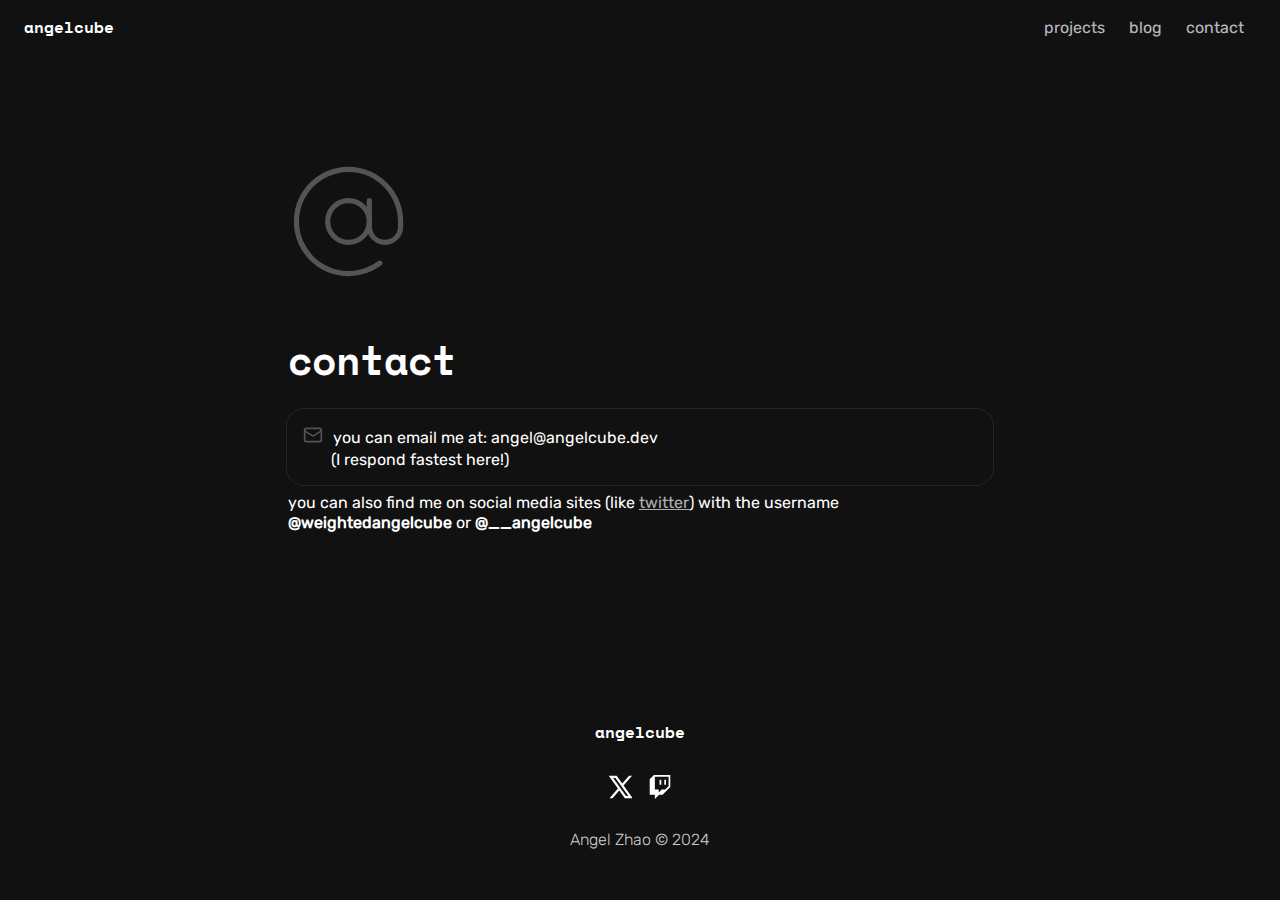
<file: copy-1/contacts/index.html>
<!doctype html>
<html lang="en-CA">
  <head>
    <link
      rel="stylesheet"
      type="text/css"
      href="/assets/static/index.C0Avii-d.css"
    />
    <meta charset="UTF-8" />
    <meta name="viewport" content="width=device-width,initial-scale=1" />
    <meta property="og:url" content="https://url/copy-1/contacts" />
    <title>angelcube / contact</title>
    <meta property="og:title" content="angelcube / contact" />
    <meta property="og:type" content="website" />
    <meta property="og:site_name" content="angelcube" />
    <link
      rel="preload"
      href="/assets/SpaceMono-Regular_4l_lhqLMfM79ZtFHcVB0b.ttf"
      as="font"
      crossorigin="anonymous"
    />
    <link
      rel="preload"
      href="/assets/Rubik-Regular_bFi4R840NmuCz37zYiWoz.ttf"
      as="font"
      crossorigin="anonymous"
    />
    <link
      rel="preload"
      href="/assets/SpaceMono-BoldItalic_0wMvfS1MBWXjQBLxHGA5A.ttf"
      as="font"
      crossorigin="anonymous"
    />
    <link
      rel="preload"
      href="/assets/Rubik-Light_qkfZgGUQlGa_mQL4OxQVo.ttf"
      as="font"
      crossorigin="anonymous"
    />
    <link
      rel="preload"
      href="/assets/SpaceMono-Italic_jjZvRF8dU-XNr1gARTiBO.ttf"
      as="font"
      crossorigin="anonymous"
    />
    <link
      rel="preload"
      href="/assets/SpaceMono-Bold_pUL7XAF5F3OAeFakuDL3V.ttf"
      as="font"
      crossorigin="anonymous"
    />
    <meta
      name="google-site-verification"
      content="mLGkfIju91jXMWCVVf4n8JlIIrkjqHFPU6OWuLZQzTo"
    />
    <link rel="icon" type="image/png" href="/favicon-48x48.png" sizes="48x48" />
    <link rel="icon" type="image/svg+xml" href="/favicon.svg" />
    <link rel="shortcut icon" href="/favicon.ico" />
    <link rel="apple-touch-icon" sizes="180x180" href="/apple-touch-icon.png" />
    <meta name="apple-mobile-web-app-title" content="angelcube" />
    <link rel="manifest" href="/site.webmanifest" />
    <script type="application/ld+json">
      {
        "@context": "https://schema.org",
        "@type": "WebSite",
        "name": "angelcube",
        "url": "https://url"
      }
    </script>

    <!-- -->
  </head>
  <body class="w-body w-body-6">
    <div class="w-box w-root-5">
      <nav class="w-box w-nav-5">
        <div class="w-box w-navbar-wrapper-5">
          <a href="/" class="w-link w-logo-5"
            ><span class="w-text w-logo-text-10">angelcube</span></a
          >
          <div class="w-box w-menu-wrapper-5">
            <ul class="w-list w-menu-5">
              <li class="w-list-item w-menu-projects-5">
                <a class="w-link w-menu-projects-link-5" href="#">projects</a>
              </li>
              <li class="w-list-item w-menu-blog-5">
                <a class="w-link w-menu-blog-link-5" href="#">blog</a>
              </li>
              <li class="w-list-item w-menu-contact-5">
                <a class="w-link w-menu-contact-link-5" href="#">contact</a>
              </li>
            </ul>
          </div>
          <div class="w-box w-m-menu-wrapper-5"></div>
        </div>
      </nav>
      <main class="w-box w-main-5">
        <div class="w-box w-header-wrapper-5">
          <div class="w-box w-header-cover-5"></div>
          <div class="w-box w-header-content-5">
            <div class="w-box w-title-wrapper-5">
              <h1 class="w-heading w-header-5">contact</h1>
              <div class="w-box w-icon-wrapper-9">
                <div class="w-html-embed w-logo-svg-6">
                  <svg
                    xmlns="http://www.w3.org/2000/svg"
                    width="125"
                    height="125"
                    viewBox="0 0 24 24"
                    fill="none"
                    stroke="currentColor"
                    stroke-width="1"
                    stroke-linecap="round"
                    stroke-linejoin="round"
                    class="lucide lucide-at-sign"
                  >
                    <circle cx="12" cy="12" r="4"></circle>
                    <path d="M16 8v5a3 3 0 0 0 6 0v-1a10 10 0 1 0-4 8"></path>
                  </svg>
                </div>
              </div>
            </div>
          </div>
        </div>
        <div class="w-box w-body-wrapper-5">
          <div class="w-box w-callout-wrapper-1">
            <div class="w-box">
              <div class="w-html-embed w-logo-svg-7">
                <svg
                  xmlns="http://www.w3.org/2000/svg"
                  width="20"
                  height="20"
                  viewBox="0 0 24 24"
                  fill="none"
                  stroke="currentColor"
                  stroke-width="2"
                  stroke-linecap="round"
                  stroke-linejoin="round"
                  class="lucide lucide-mail"
                >
                  <rect width="20" height="16" x="2" y="4" rx="2"></rect>
                  <path d="m22 7-8.97 5.7a1.94 1.94 0 0 1-2.06 0L2 7"></path>
                </svg>
              </div>
            </div>
            <div class="w-box w-callout-text-wrapper-1">
              <div class="w-text w-callout-text-4">
                you can email me at: angel@angelcube.dev
              </div>
              <div class="w-text w-callout-text-5">
                (I respond fastest here!)
              </div>
            </div>
          </div>
          <div class="w-text w-paragraph-1">
            <span class="w-text w--1"
              >you can also find me on social media sites (like </span
            ><a class="w-link w-twitter-link-1" href="#">twitter</a
            ><span class="w-text w-text-3">) with the username </span
            ><span class="w-text w-username-1-1">@weightedangelcube</span
            ><span class="w-text w-text-4"> or </span
            ><span class="w-text w-username-2-1">@__angelcube</span>
          </div>
        </div>
      </main>
      <footer class="w-box w-footer-5">
        <div class="w-box w-footer-content-5">
          <a href="/" class="w-link w-footer-logo-5"
            ><span class="w-text w-logo-text-11">angelcube</span></a
          >
          <div class="w-box w-footer-icons-5">
            <a class="w-link w-link-11" href="#"
              ><div class="w-html-embed">
                <svg
                  xmlns="https://www.w3.org/2000/svg"
                  fill="currentColor"
                  viewBox="0 0 16 16"
                  width="24"
                  height="24"
                >
                  <title>X</title>
                  <path
                    fill-rule="evenodd"
                    clip-rule="evenodd"
                    d="M0.5 0.5H5.75L9.48421 5.71053L14 0.5H16L10.3895 6.97368L16.5 15.5H11.25L7.51579 10.2895L3 15.5H1L6.61053 9.02632L0.5 0.5ZM12.0204 14L3.42043 2H4.97957L13.5796 14H12.0204Z"
                  ></path>
                </svg></div></a
            ><a class="w-link w-link-12" href="#"
              ><div class="w-html-embed">
                <svg
                  xmlns="https://www.w3.org/2000/svg"
                  fill="currentColor"
                  viewBox="0 0 24 24"
                  width="24"
                  height="24"
                >
                  <title>Twitch</title>
                  <path
                    d="M11.571 4.714h1.715v5.143H11.57zm4.715 0H18v5.143h-1.714zM6 0L1.714 4.286v15.428h5.143V24l4.286-4.286h3.428L22.286 12V0zm14.571 11.143l-3.428 3.428h-3.429l-3 3v-3H6.857V1.714h13.714Z"
                  ></path>
                </svg></div
            ></a>
          </div>
          <div class="w-text w-footer-footnote-5">Angel Zhao © 2024</div>
        </div>
      </footer>
    </div>
    <script id="vike_pageContext" type="application/json">
      {
        "abortReason": "!undefined",
        "_urlRewrite": null,
        "_urlRedirect": "!undefined",
        "abortStatusCode": "!undefined",
        "_abortCall": "!undefined",
        "_pageContextInitIsPassedToClient": "!undefined",
        "_pageId": "/pages/copy-1/contacts",
        "routeParams": {},
        "data": {
          "url": "https://url/copy-1/contacts",
          "system": { "params": {}, "search": {}, "origin": "https://url" },
          "resources": {},
          "pageMeta": {
            "title": "angelcube / contact",
            "description": "",
            "excludePageFromSearch": false,
            "language": "en-CA",
            "socialImageAssetName": "!undefined",
            "socialImageUrl": "",
            "status": 200,
            "redirect": "",
            "custom": []
          }
        }
      }
    </script>
    <script
      src="/assets/entries/entry-server-routing.BG17Xb_E.js"
      type="module"
      async
    ></script>
    <link
      rel="modulepreload"
      href="/assets/entries/pages_copy-1_contacts.DDVfhKGL.js"
      as="script"
      type="text/javascript"
    /><link
      rel="modulepreload"
      href="/assets/chunks/chunk-BcTcsw2y.js"
      as="script"
      type="text/javascript"
    />
  </body>
</html>
</file>
<file: assets/static/index.BO6h-400.css>
@font-face{font-family:Space Mono;font-style:normal;font-weight:400;font-display:swap;src:url(/assets/SpaceMono-Regular_4l_lhqLMfM79ZtFHcVB0b.ttf) format("truetype")}@font-face{font-family:Rubik;font-style:normal;font-weight:400;font-display:swap;src:url(/assets/Rubik-Regular_bFi4R840NmuCz37zYiWoz.ttf) format("truetype")}@font-face{font-family:Space Mono;font-style:italic;font-weight:700;font-display:swap;src:url(/assets/SpaceMono-BoldItalic_0wMvfS1MBWXjQBLxHGA5A.ttf) format("truetype")}@font-face{font-family:Rubik;font-style:normal;font-weight:300;font-display:swap;src:url(/assets/Rubik-Light_qkfZgGUQlGa_mQL4OxQVo.ttf) format("truetype")}@font-face{font-family:Space Mono;font-style:italic;font-weight:900;font-display:swap;src:url(/assets/SpaceMono-Italic_jjZvRF8dU-XNr1gARTiBO.ttf) format("truetype")}@font-face{font-family:Space Mono;font-style:normal;font-weight:700;font-display:swap;src:url(/assets/SpaceMono-Bold_pUL7XAF5F3OAeFakuDL3V.ttf) format("truetype")}@media all{:root{display:grid;min-height:100%;font-family:Arial,Roboto,sans-serif;font-size:16px;line-height:1.2}:where(body.w-body){box-sizing:border-box;border-top-width:1px;border-right-width:1px;border-bottom-width:1px;border-left-width:1px;-webkit-font-smoothing:antialiased;-moz-osx-font-smoothing:grayscale;margin:0}:where(div.w-box){box-sizing:border-box;border-top-width:1px;border-right-width:1px;border-bottom-width:1px;border-left-width:1px;outline-width:1px}:where(address.w-box){box-sizing:border-box;border-top-width:1px;border-right-width:1px;border-bottom-width:1px;border-left-width:1px;outline-width:1px}:where(article.w-box){box-sizing:border-box;border-top-width:1px;border-right-width:1px;border-bottom-width:1px;border-left-width:1px;outline-width:1px}:where(aside.w-box){box-sizing:border-box;border-top-width:1px;border-right-width:1px;border-bottom-width:1px;border-left-width:1px;outline-width:1px}:where(figure.w-box){box-sizing:border-box;border-top-width:1px;border-right-width:1px;border-bottom-width:1px;border-left-width:1px;outline-width:1px}:where(footer.w-box){box-sizing:border-box;border-top-width:1px;border-right-width:1px;border-bottom-width:1px;border-left-width:1px;outline-width:1px}:where(header.w-box){box-sizing:border-box;border-top-width:1px;border-right-width:1px;border-bottom-width:1px;border-left-width:1px;outline-width:1px}:where(main.w-box){box-sizing:border-box;border-top-width:1px;border-right-width:1px;border-bottom-width:1px;border-left-width:1px;outline-width:1px}:where(nav.w-box){box-sizing:border-box;border-top-width:1px;border-right-width:1px;border-bottom-width:1px;border-left-width:1px;outline-width:1px}:where(section.w-box){box-sizing:border-box;border-top-width:1px;border-right-width:1px;border-bottom-width:1px;border-left-width:1px;outline-width:1px}:where(a.w-link){box-sizing:border-box;border-top-width:1px;border-right-width:1px;border-bottom-width:1px;border-left-width:1px;outline-width:1px;min-height:1em;display:inline-block}:where(div.w-text){box-sizing:border-box;border-top-width:1px;border-right-width:1px;border-bottom-width:1px;border-left-width:1px;outline-width:1px;min-height:1em}:where(div.w-html-embed){display:contents}:where(h1.w-heading){box-sizing:border-box;border-top-width:1px;border-right-width:1px;border-bottom-width:1px;border-left-width:1px;outline-width:1px}:where(h2.w-heading){box-sizing:border-box;border-top-width:1px;border-right-width:1px;border-bottom-width:1px;border-left-width:1px;outline-width:1px}:where(h3.w-heading){box-sizing:border-box;border-top-width:1px;border-right-width:1px;border-bottom-width:1px;border-left-width:1px;outline-width:1px}:where(h4.w-heading){box-sizing:border-box;border-top-width:1px;border-right-width:1px;border-bottom-width:1px;border-left-width:1px;outline-width:1px}:where(h5.w-heading){box-sizing:border-box;border-top-width:1px;border-right-width:1px;border-bottom-width:1px;border-left-width:1px;outline-width:1px}:where(h6.w-heading){box-sizing:border-box;border-top-width:1px;border-right-width:1px;border-bottom-width:1px;border-left-width:1px;outline-width:1px}:where(ol.w-list){box-sizing:border-box;border-top-width:1px;border-right-width:1px;border-bottom-width:1px;border-left-width:1px;outline-width:1px;margin-top:0;margin-bottom:10px;padding-left:40px}:where(ul.w-list){box-sizing:border-box;border-top-width:1px;border-right-width:1px;border-bottom-width:1px;border-left-width:1px;outline-width:1px;margin-top:0;margin-bottom:10px;padding-left:40px}:where(li.w-list-item){box-sizing:border-box;border-top-width:1px;border-right-width:1px;border-bottom-width:1px;border-left-width:1px;outline-width:1px}}@media all{.w-body-1{background-color:#111}.w-root{display:flex;flex-direction:column;min-width:auto;min-height:100vh;color:#fff}.w-nav{position:sticky;height:56px;top:0;z-index:40;width:100%}.w-main{display:flex;flex-direction:column;min-height:100%;max-height:100%;width:100%;flex-grow:1;flex-shrink:0}.w-header-wrapper{width:100%;margin-bottom:16px}.w-footer{padding:48px 96px}.w-footer-content{display:grid;grid-template-columns:1fr 1fr 1fr;align-items:center;grid-template-areas:"logo     logo     logo    " "icons    icons    icons   " "links    links    links   " "divider  divider  divider " "footnote footnote footnote"}.w-logo-text{font-weight:600;font-family:Space Mono,sans-serif;color:#fff;font-size:16px}.w-footer-logo{text-decoration-line:none;position:relative;color:inherit;justify-self:center;text-align:center;grid-row-start:logo;grid-row-end:logo;grid-column-start:logo;grid-column-end:logo;height:48px;margin-bottom:0;white-space:nowrap}.w-footer-icons{justify-self:center;text-align:center;grid-row-start:icons;grid-row-end:icons;grid-column-start:icons;grid-column-end:icons;display:flex;justify-content:flex-end;align-items:center;font-size:0px;margin-bottom:24px;box-sizing:border-box;column-gap:16px;row-gap:16px;padding:4px}.w-link-1{color:#fff;text-decoration-line:none;box-sizing:border-box}.w-link-2{color:#fff;text-decoration-line:none}.w-footer-footnote{color:#fffc;font-size:1rem;font-family:Rubik,sans-serif;font-weight:300;padding:3px 2px;grid-row-start:footnote;grid-row-end:footnote;grid-column-start:footnote;grid-column-end:footnote;justify-self:center;text-align:center}.w-body-wrapper{display:flex;padding-bottom:5vh;max-width:900px;margin-left:auto;margin-right:auto;width:100%;flex-direction:column;padding-left:96px;padding-right:96px;box-sizing:border-box}.w-header-cover{overflow-x:hidden;overflow-y:hidden;position:relative;height:140px;max-height:140px}.w-header-content{padding-left:96px;padding-right:96px;box-sizing:border-box;max-width:900px;margin:auto}.w-title-wrapper{margin-top:142px;margin-bottom:4px;position:relative}.w-header{font-family:Space Mono,sans-serif;margin-top:0;margin-bottom:0;font-size:2.5rem;line-height:2.5rem;min-height:48px;word-break:break-word;padding:2px;white-space:pre-wrap;white-space-collapse:preserve}.w-icon-wrapper{margin:3px auto;position:absolute;top:-182px;height:125px;width:125px;font-size:78px;line-height:78px;padding:0}.w-body-callout{display:flex;margin-top:2px;margin-bottom:4px;overflow-x:hidden;overflow-y:hidden;border-radius:18px;flex-direction:column;border-top-style:solid;border-right-style:solid;border-left-style:solid;border-bottom-style:solid;border-top-color:#252525;border-right-color:#252525;border-bottom-color:#252525;border-left-color:#252525;padding:1rem}.w-logo-svg{object-fit:cover;object-position:center center;color:#545454;padding:0}.w-callout-text{color:#fffc;font-size:1rem;font-family:Rubik,sans-serif;font-weight:300;padding:3px 2px}.w-column-wrapper{display:flex;flex-wrap:wrap;padding-top:0;padding-bottom:0}.w-column-projects{width:calc((100% - 16px * 2) * .3333333333333335);word-break:break-word;display:flex;flex-direction:column;padding-top:12px;padding-bottom:12px}.w-projects-callout{display:flex;margin-top:2px;margin-bottom:4px;overflow-x:hidden;overflow-y:hidden;border-radius:18px;flex-direction:column;border-top-style:none;border-right-style:none;border-left-style:none;border-bottom-style:none;border-top-color:#252525;border-right-color:#252525;border-bottom-color:#252525;border-left-color:#252525;background-color:#252525;padding:1rem}.w-callout-content{display:flex;flex-direction:column;margin-inline-start:8px;overflow-x:hidden;overflow-y:hidden;margin-inline-end:8px}.w-link-wrapper-projects{text-decoration-line:none;margin-top:1px;margin-bottom:1px;padding-top:3px;padding-bottom:3px;padding-left:5px;display:flex;color:#fff}.w-icon-projects{object-fit:cover;object-position:center center;text-align:center;line-height:1.2em;color:#545454}.w-icon-wrapper-1{position:relative;display:inline-flex;align-items:center;justify-content:center;min-width:1.3em;margin-right:.3em;width:20px;height:20px;line-height:1.2em;padding:1.1px}.w-navbar-wrapper{display:flex;align-items:center;justify-content:space-between;position:relative;z-index:20;width:100%;height:100%;padding-left:8px;padding-right:8px}.w-logo{margin-right:auto;position:relative;display:flex;align-items:center;flex-shrink:0;padding-left:16px;padding-right:16px;height:100%;text-decoration-line:none;white-space:nowrap}.w-logo-text-1{font-weight:600;font-family:Space Mono,sans-serif;color:#fff}.w-menu-wrapper{position:relative;height:100%;max-height:56px}.w-menu{display:flex;justify-content:flex-end;align-items:center;height:100%;list-style-type:none;padding-left:0;margin-bottom:0;flex-wrap:wrap;overflow-x:hidden;overflow-y:hidden}.w-menu-projects{display:flex;align-items:center;height:100%}.w-menu-projects-link{color:#fff;text-decoration-line:none;display:flex;align-items:center;column-gap:4px;row-gap:4px;font-family:Rubik,sans-serif;padding:16px 12px;opacity:.7;white-space:nowrap}.w-menu-blog{display:flex;align-items:center;height:100%}.w-menu-blog-link{color:#fff;text-decoration-line:none;display:flex;align-items:center;column-gap:4px;row-gap:4px;font-family:Rubik,sans-serif;padding:16px 12px;opacity:.7;white-space:nowrap}.w-menu-contact{display:flex;align-items:center;height:100%;padding-right:16px}.w-menu-contact-link{color:#fff;text-decoration-line:none;display:flex;align-items:center;column-gap:4px;row-gap:4px;font-family:Rubik,sans-serif;padding:16px 12px;opacity:.7;white-space:nowrap}.w-m-menu-wrapper{display:none}.w-column-contact,.w-column-blog{width:calc((100% - 16px * 2) * .3333333333333335);word-break:break-word;display:flex;flex-direction:column;padding-top:12px;padding-bottom:12px;margin-inline-start:16px}.w-blog-callout{display:flex;margin-top:2px;margin-bottom:4px;overflow-x:hidden;overflow-y:hidden;border-radius:18px;flex-direction:column;border-top-style:none;border-right-style:none;border-left-style:none;border-bottom-style:none;border-top-color:#252525;border-right-color:#252525;border-bottom-color:#252525;border-left-color:#252525;background-color:#252525;padding:1rem}.w-callout-content-1{display:flex;flex-direction:column;margin-inline-start:8px;overflow-x:hidden;overflow-y:hidden;margin-inline-end:8px}.w-link-wrapper-blog{text-decoration-line:none;margin-top:1px;margin-bottom:1px;padding-top:3px;padding-bottom:3px;padding-left:5px;display:flex;color:#fff}.w-icon-wrapper-2{position:relative;display:inline-flex;align-items:center;justify-content:center;min-width:1.3em;margin-right:.3em;width:20px;height:20px;line-height:1.2em;padding:1.1px}.w-icon-blog{object-fit:cover;object-position:center center;text-align:center;line-height:1.2em;color:#545454}.w-contact-callout{display:flex;margin-top:2px;margin-bottom:4px;overflow-x:hidden;overflow-y:hidden;border-radius:18px;flex-direction:column;border-top-style:none;border-right-style:none;border-left-style:none;border-bottom-style:none;border-top-color:#252525;border-right-color:#252525;border-bottom-color:#252525;border-left-color:#252525;background-color:#252525;padding:1rem}.w-callout-content-2{display:flex;flex-direction:column;margin-inline-start:8px;overflow-x:hidden;overflow-y:hidden;margin-inline-end:8px}.w-link-wrapper-contact{text-decoration-line:none;margin-top:1px;margin-bottom:1px;padding-top:3px;padding-bottom:3px;padding-left:5px;display:flex;color:#fff}.w-icon-wrapper-3{position:relative;display:inline-flex;align-items:center;justify-content:center;min-width:1.3em;margin-right:.3em;width:20px;height:20px;line-height:1.2em;padding:1.1px}.w-icon-contact{object-fit:cover;object-position:center center;text-align:center;line-height:1.2em;color:#545454}.w-body-2{background-color:#111}.w-root-1{display:flex;flex-direction:column;min-width:auto;min-height:100vh;color:#fff}.w-nav-1{position:sticky;height:56px;top:0;z-index:40;width:100%}.w-navbar-wrapper-1{display:flex;align-items:center;justify-content:space-between;position:relative;z-index:20;width:100%;height:100%;padding-left:8px;padding-right:8px}.w-logo-1{margin-right:auto;position:relative;display:flex;align-items:center;flex-shrink:0;padding-left:16px;padding-right:16px;height:100%;text-decoration-line:none;white-space:nowrap}.w-logo-text-2{font-weight:600;font-family:Space Mono,sans-serif;color:#fff}.w-menu-wrapper-1{position:relative;height:100%;max-height:56px}.w-menu-1{display:flex;justify-content:flex-end;align-items:center;height:100%;list-style-type:none;padding-left:0;margin-bottom:0;flex-wrap:wrap;overflow-x:hidden;overflow-y:hidden}.w-menu-projects-1{display:flex;align-items:center;height:100%}.w-menu-projects-link-1{color:#fff;text-decoration-line:none;display:flex;align-items:center;column-gap:4px;row-gap:4px;font-family:Rubik,sans-serif;padding:16px 12px;opacity:.7;white-space:nowrap}.w-menu-blog-1{display:flex;align-items:center;height:100%}.w-menu-blog-link-1{color:#fff;text-decoration-line:none;display:flex;align-items:center;column-gap:4px;row-gap:4px;font-family:Rubik,sans-serif;padding:16px 12px;opacity:.7;white-space:nowrap}.w-menu-contact-1{display:flex;align-items:center;height:100%;padding-right:16px}.w-menu-contact-link-1{color:#fff;text-decoration-line:none;display:flex;align-items:center;column-gap:4px;row-gap:4px;font-family:Rubik,sans-serif;padding:16px 12px;opacity:.7;white-space:nowrap}.w-m-menu-wrapper-1{display:none}.w-main-1{display:flex;flex-direction:column;min-height:100%;max-height:100%;width:100%;flex-grow:1;flex-shrink:0}.w-header-wrapper-1{width:100%;margin-bottom:16px}.w-header-content-1{padding-left:96px;padding-right:96px;box-sizing:border-box;max-width:900px;margin:auto}.w-title-wrapper-1{margin-top:142px;margin-bottom:4px;position:relative}.w-header-1{font-family:Space Mono,sans-serif;margin-top:0;margin-bottom:0;font-size:2.5rem;line-height:2.5rem;min-height:48px;word-break:break-word;padding:2px;white-space:pre-wrap;white-space-collapse:preserve}.w-icon-wrapper-4{margin:3px auto;position:absolute;top:-182px;height:125px;width:125px;font-size:78px;line-height:78px;padding:0}.w-logo-svg-1{object-fit:cover;object-position:center center;color:#545454;padding:0}.w-body-wrapper-1{display:flex;padding-bottom:5vh;max-width:900px;margin-left:auto;margin-right:auto;width:100%;flex-direction:column;padding-left:96px;padding-right:96px;box-sizing:border-box}.w-footer-1{padding:48px 96px}.w-footer-content-1{display:grid;grid-template-columns:1fr 1fr 1fr;align-items:center;grid-template-areas:"logo     logo     logo    " "icons    icons    icons   " "links    links    links   " "divider  divider  divider " "footnote footnote footnote"}.w-footer-logo-1{text-decoration-line:none;position:relative;color:inherit;justify-self:center;text-align:center;grid-row-start:logo;grid-row-end:logo;grid-column-start:logo;grid-column-end:logo;height:48px;margin-bottom:0;white-space:nowrap}.w-logo-text-3{font-weight:600;font-family:Space Mono,sans-serif;color:#fff;font-size:16px}.w-footer-icons-1{justify-self:center;text-align:center;grid-row-start:icons;grid-row-end:icons;grid-column-start:icons;grid-column-end:icons;display:flex;justify-content:flex-end;align-items:center;font-size:0px;margin-bottom:24px;box-sizing:border-box;column-gap:16px;row-gap:16px;padding:4px}.w-link-3{color:#fff;text-decoration-line:none;box-sizing:border-box}.w-link-4{color:#fff;text-decoration-line:none}.w-footer-footnote-1{color:#fffc;font-size:1rem;font-family:Rubik,sans-serif;font-weight:300;padding:3px 2px;grid-row-start:footnote;grid-row-end:footnote;grid-column-start:footnote;grid-column-end:footnote;justify-self:center;text-align:center}.w-header-cover-1{overflow-x:hidden;overflow-y:hidden;position:relative;height:140px;max-height:140px}.w-root-2{display:flex;flex-direction:column;min-width:auto;min-height:100vh;color:#fff}.w-nav-2{position:sticky;height:56px;top:0;z-index:40;width:100%}.w-navbar-wrapper-2{display:flex;align-items:center;justify-content:space-between;position:relative;z-index:20;width:100%;height:100%;padding-left:8px;padding-right:8px}.w-logo-2{margin-right:auto;position:relative;display:flex;align-items:center;flex-shrink:0;padding-left:16px;padding-right:16px;height:100%;text-decoration-line:none;white-space:nowrap}.w-logo-text-4{font-weight:600;font-family:Space Mono,sans-serif;color:#fff}.w-menu-wrapper-2{position:relative;height:100%;max-height:56px}.w-menu-2{display:flex;justify-content:flex-end;align-items:center;height:100%;list-style-type:none;padding-left:0;margin-bottom:0;flex-wrap:wrap;overflow-x:hidden;overflow-y:hidden}.w-menu-projects-2{display:flex;align-items:center;height:100%}.w-menu-projects-link-2{color:#fff;text-decoration-line:none;display:flex;align-items:center;column-gap:4px;row-gap:4px;font-family:Rubik,sans-serif;padding:16px 12px;opacity:.7;white-space:nowrap}.w-menu-blog-2{display:flex;align-items:center;height:100%}.w-menu-blog-link-2{color:#fff;text-decoration-line:none;display:flex;align-items:center;column-gap:4px;row-gap:4px;font-family:Rubik,sans-serif;padding:16px 12px;opacity:.7;white-space:nowrap}.w-menu-contact-2{display:flex;align-items:center;height:100%;padding-right:16px}.w-menu-contact-link-2{color:#fff;text-decoration-line:none;display:flex;align-items:center;column-gap:4px;row-gap:4px;font-family:Rubik,sans-serif;padding:16px 12px;opacity:.7;white-space:nowrap}.w-m-menu-wrapper-2{display:none}.w-main-2{display:flex;flex-direction:column;min-height:100%;max-height:100%;width:100%;flex-grow:1;flex-shrink:0}.w-header-wrapper-2{width:100%;margin-bottom:16px}.w-header-cover-2{overflow-x:hidden;overflow-y:hidden;position:relative;height:140px;max-height:140px}.w-header-content-2{padding-left:96px;padding-right:96px;box-sizing:border-box;max-width:900px;margin:auto}.w-title-wrapper-2{margin-top:142px;margin-bottom:4px;position:relative}.w-header-2{font-family:Space Mono,sans-serif;margin-top:0;margin-bottom:0;font-size:2.5rem;line-height:2.5rem;min-height:48px;word-break:break-word;padding:2px;white-space:pre-wrap;white-space-collapse:preserve}.w-icon-wrapper-5{margin:3px auto;position:absolute;top:-182px;height:125px;width:125px;font-size:78px;line-height:78px;padding:0}.w-logo-svg-2{object-fit:cover;object-position:center center;color:#545454;padding:0}.w-body-wrapper-2{display:flex;padding-bottom:5vh;max-width:900px;margin-left:auto;margin-right:auto;width:100%;flex-direction:column;padding-left:96px;padding-right:96px;box-sizing:border-box}.w-footer-2{padding:48px 96px}.w-footer-content-2{display:grid;grid-template-columns:1fr 1fr 1fr;align-items:center;grid-template-areas:"logo     logo     logo    " "icons    icons    icons   " "links    links    links   " "divider  divider  divider " "footnote footnote footnote"}.w-footer-logo-2{text-decoration-line:none;position:relative;color:inherit;justify-self:center;text-align:center;grid-row-start:logo;grid-row-end:logo;grid-column-start:logo;grid-column-end:logo;height:48px;margin-bottom:0;white-space:nowrap}.w-logo-text-5{font-weight:600;font-family:Space Mono,sans-serif;color:#fff;font-size:16px}.w-footer-icons-2{justify-self:center;text-align:center;grid-row-start:icons;grid-row-end:icons;grid-column-start:icons;grid-column-end:icons;display:flex;justify-content:flex-end;align-items:center;font-size:0px;margin-bottom:24px;box-sizing:border-box;column-gap:16px;row-gap:16px;padding:4px}.w-link-5{color:#fff;text-decoration-line:none;box-sizing:border-box}.w-link-6{color:#fff;text-decoration-line:none}.w-footer-footnote-2{color:#fffc;font-size:1rem;font-family:Rubik,sans-serif;font-weight:300;padding:3px 2px;grid-row-start:footnote;grid-row-end:footnote;grid-column-start:footnote;grid-column-end:footnote;justify-self:center;text-align:center}.w-body-3{background-color:#111}.w-root-3{display:flex;flex-direction:column;min-width:auto;min-height:100vh;color:#fff}.w-nav-3{position:sticky;height:56px;top:0;z-index:40;width:100%}.w-navbar-wrapper-3{display:flex;align-items:center;justify-content:space-between;position:relative;z-index:20;width:100%;height:100%;padding-left:8px;padding-right:8px}.w-logo-3{margin-right:auto;position:relative;display:flex;align-items:center;flex-shrink:0;padding-left:16px;padding-right:16px;height:100%;text-decoration-line:none;white-space:nowrap}.w-logo-text-6{font-weight:600;font-family:Space Mono,sans-serif;color:#fff}.w-menu-wrapper-3{position:relative;height:100%;max-height:56px}.w-menu-3{display:flex;justify-content:flex-end;align-items:center;height:100%;list-style-type:none;padding-left:0;margin-bottom:0;flex-wrap:wrap;overflow-x:hidden;overflow-y:hidden}.w-menu-projects-3{display:flex;align-items:center;height:100%}.w-menu-projects-link-3{color:#fff;text-decoration-line:none;display:flex;align-items:center;column-gap:4px;row-gap:4px;font-family:Rubik,sans-serif;padding:16px 12px;opacity:.7;white-space:nowrap}.w-menu-blog-3{display:flex;align-items:center;height:100%}.w-menu-blog-link-3{color:#fff;text-decoration-line:none;display:flex;align-items:center;column-gap:4px;row-gap:4px;font-family:Rubik,sans-serif;padding:16px 12px;opacity:.7;white-space:nowrap}.w-menu-contact-3{display:flex;align-items:center;height:100%;padding-right:16px}.w-menu-contact-link-3{color:#fff;text-decoration-line:none;display:flex;align-items:center;column-gap:4px;row-gap:4px;font-family:Rubik,sans-serif;padding:16px 12px;opacity:.7;white-space:nowrap}.w-m-menu-wrapper-3{display:none}.w-main-3{display:flex;flex-direction:column;min-height:100%;max-height:100%;width:100%;flex-grow:1;flex-shrink:0}.w-header-wrapper-3{width:100%;margin-bottom:16px}.w-header-cover-3{overflow-x:hidden;overflow-y:hidden;position:relative;height:140px;max-height:140px}.w-header-content-3{padding-left:96px;padding-right:96px;box-sizing:border-box;max-width:900px;margin:auto}.w-title-wrapper-3{margin-top:142px;margin-bottom:4px;position:relative}.w-header-3{font-family:Space Mono,sans-serif;margin-top:0;margin-bottom:0;font-size:2.5rem;line-height:2.5rem;min-height:48px;word-break:break-word;padding:2px;white-space:pre-wrap;white-space-collapse:preserve}.w-icon-wrapper-6{margin:3px auto;position:absolute;top:-182px;height:125px;width:125px;font-size:78px;line-height:78px;padding:0}.w-logo-svg-3{object-fit:cover;object-position:center center;color:#545454;padding:0}.w-body-wrapper-3{display:flex;padding-bottom:5vh;max-width:900px;margin-left:auto;margin-right:auto;width:100%;flex-direction:column;padding-left:96px;padding-right:96px;box-sizing:border-box}.w-footer-3{padding:48px 96px}.w-footer-content-3{display:grid;grid-template-columns:1fr 1fr 1fr;align-items:center;grid-template-areas:"logo     logo     logo    " "icons    icons    icons   " "links    links    links   " "divider  divider  divider " "footnote footnote footnote"}.w-footer-logo-3{text-decoration-line:none;position:relative;color:inherit;justify-self:center;text-align:center;grid-row-start:logo;grid-row-end:logo;grid-column-start:logo;grid-column-end:logo;height:48px;margin-bottom:0;white-space:nowrap}.w-logo-text-7{font-weight:600;font-family:Space Mono,sans-serif;color:#fff;font-size:16px}.w-footer-icons-3{justify-self:center;text-align:center;grid-row-start:icons;grid-row-end:icons;grid-column-start:icons;grid-column-end:icons;display:flex;justify-content:flex-end;align-items:center;font-size:0px;margin-bottom:24px;box-sizing:border-box;column-gap:16px;row-gap:16px;padding:4px}.w-link-7{color:#fff;text-decoration-line:none;box-sizing:border-box}.w-link-8{color:#fff;text-decoration-line:none}.w-footer-footnote-3{color:#fffc;font-size:1rem;font-family:Rubik,sans-serif;font-weight:300;padding:3px 2px;grid-row-start:footnote;grid-row-end:footnote;grid-column-start:footnote;grid-column-end:footnote;justify-self:center;text-align:center}.w-body-4{background-color:#111}.w-callout-wrapper{display:flex;margin-top:2px;margin-bottom:4px;overflow-x:hidden;overflow-y:hidden;border-radius:18px;flex-direction:row;border-top-style:solid;border-right-style:solid;border-left-style:solid;border-bottom-style:solid;border-top-color:#252525;border-right-color:#252525;border-bottom-color:#252525;border-left-color:#252525;padding:1rem}.w-callout-text-1{font-family:Rubik,sans-serif;font-size:1rem;padding:3px 2px;min-height:2rem}.w-callout-text-2{font-family:Rubik,sans-serif;font-size:1rem;min-height:2rem;padding:0}.w-callout-text-wrapper{margin-left:8px}.w-logo-svg-4{object-fit:cover;object-position:center center;color:#545454;padding:0}.w-paragraph{padding:3px 2px;min-height:2rem;word-break:break-word;line-height:1.5rem;white-space:pre-wrap;white-space-collapse:preserve}.w-twitter-link{font-family:Rubik,sans-serif;color:#f2f2f2;opacity:.7}.w-,.w-text-1{font-family:Rubik,sans-serif;font-size:1rem;min-height:2rem;padding:0}.w-username-1{font-family:Rubik,sans-serif;font-size:1rem;min-height:2rem;font-weight:600;padding:0}.w-text-2{font-family:Rubik,sans-serif;font-size:1rem;min-height:2rem;padding:0}.w-username-2{font-family:Rubik,sans-serif;font-size:1rem;min-height:2rem;font-weight:600;padding:0}.w-menu-svg{object-fit:cover;object-position:center center;color:#545454;padding:0}.w-body-5{background-color:#111}.w-root-4{display:flex;flex-direction:column;min-width:auto;min-height:100vh;color:#fff}.w-nav-4{position:sticky;height:56px;top:0;z-index:40;width:100%}.w-navbar-wrapper-4{display:flex;align-items:center;justify-content:space-between;position:relative;z-index:20;width:100%;height:100%;padding-left:8px;padding-right:8px}.w-logo-4{margin-right:auto;position:relative;display:flex;align-items:center;flex-shrink:0;padding-left:16px;padding-right:16px;height:100%;text-decoration-line:none;white-space:nowrap}.w-logo-text-8{font-weight:600;font-family:Space Mono,sans-serif;color:#fff}.w-menu-wrapper-4{position:relative;height:100%;max-height:56px}.w-menu-4{display:flex;justify-content:flex-end;align-items:center;height:100%;list-style-type:none;padding-left:0;margin-bottom:0;flex-wrap:wrap;overflow-x:hidden;overflow-y:hidden}.w-menu-projects-4{display:flex;align-items:center;height:100%}.w-menu-projects-link-4{color:#fff;text-decoration-line:none;display:flex;align-items:center;column-gap:4px;row-gap:4px;font-family:Rubik,sans-serif;padding:16px 12px;opacity:.7;white-space:nowrap}.w-menu-blog-4{display:flex;align-items:center;height:100%}.w-menu-blog-link-4{color:#fff;text-decoration-line:none;display:flex;align-items:center;column-gap:4px;row-gap:4px;font-family:Rubik,sans-serif;padding:16px 12px;opacity:.7;white-space:nowrap}.w-menu-contact-4{display:flex;align-items:center;height:100%;padding-right:16px}.w-menu-contact-link-4{color:#fff;text-decoration-line:none;display:flex;align-items:center;column-gap:4px;row-gap:4px;font-family:Rubik,sans-serif;padding:16px 12px;opacity:.7;white-space:nowrap}.w-m-menu-wrapper-4{display:none}.w-menu-svg-1{object-fit:cover;object-position:center center;color:#545454;padding:0}.w-main-4{display:flex;flex-direction:column;min-height:100%;max-height:100%;width:100%;flex-grow:1;flex-shrink:0}.w-header-wrapper-4{width:100%;margin-bottom:16px}.w-header-cover-4{overflow-x:hidden;overflow-y:hidden;position:relative;height:140px;max-height:140px}.w-header-content-4{padding-left:96px;padding-right:96px;box-sizing:border-box;max-width:900px;margin:auto}.w-title-wrapper-4{margin-top:142px;margin-bottom:4px;position:relative}.w-header-4{font-family:Space Mono,sans-serif;margin-top:0;margin-bottom:0;font-size:2.5rem;line-height:2.5rem;min-height:48px;word-break:break-word;padding:2px;white-space:pre-wrap;white-space-collapse:preserve}.w-icon-wrapper-7{margin:3px auto;position:absolute;top:-182px;height:125px;width:125px;font-size:78px;line-height:78px;padding:0}.w-logo-svg-5{object-fit:cover;object-position:center center;color:#545454;padding:0}.w-body-wrapper-4{display:flex;padding-bottom:5vh;max-width:900px;margin-left:auto;margin-right:auto;width:100%;flex-direction:column;padding-left:96px;padding-right:96px;box-sizing:border-box}.w-body-callout-1{display:flex;margin-top:2px;margin-bottom:4px;overflow-x:hidden;overflow-y:hidden;border-radius:18px;flex-direction:column;border-top-style:solid;border-right-style:solid;border-left-style:solid;border-bottom-style:solid;border-top-color:#252525;border-right-color:#252525;border-bottom-color:#252525;border-left-color:#252525;padding:1rem}.w-callout-text-3{color:#fffc;font-size:1rem;font-family:Rubik,sans-serif;font-weight:300;padding:3px 2px}.w-column-wrapper-1{display:flex;flex-wrap:wrap;padding-top:0;padding-bottom:0}.w-column-home{width:100%;word-break:break-word;display:flex;flex-direction:column;padding-top:12px;padding-bottom:12px;margin-left:0;margin-right:calc((100% - 16px * 2) * .66666666666666)}.w-home-callout{display:flex;margin-top:2px;margin-bottom:4px;overflow-x:hidden;overflow-y:hidden;border-radius:18px;flex-direction:column;border-top-style:none;border-right-style:none;border-left-style:none;border-bottom-style:none;border-top-color:#252525;border-right-color:#252525;border-bottom-color:#252525;border-left-color:#252525;background-color:#252525;padding:1rem}.w-callout-content-3{display:flex;flex-direction:column;margin-inline-start:8px;overflow-x:hidden;overflow-y:hidden;margin-inline-end:8px}.w-link-wrapper-home{text-decoration-line:none;margin-top:1px;margin-bottom:1px;padding-top:3px;padding-bottom:3px;padding-left:5px;display:flex;color:#fff}.w-icon-wrapper-8{position:relative;display:inline-flex;align-items:center;justify-content:center;min-width:1.3em;margin-right:.3em;width:20px;height:20px;line-height:1.2em;padding:1.1px}.w-icon-blog-1{object-fit:cover;object-position:center center;text-align:center;line-height:1.2em;color:#545454}.w-footer-4{padding:48px 96px}.w-footer-content-4{display:grid;grid-template-columns:1fr 1fr 1fr;align-items:center;grid-template-areas:"logo     logo     logo    " "icons    icons    icons   " "links    links    links   " "divider  divider  divider " "footnote footnote footnote"}.w-footer-logo-4{text-decoration-line:none;position:relative;color:inherit;justify-self:center;text-align:center;grid-row-start:logo;grid-row-end:logo;grid-column-start:logo;grid-column-end:logo;height:48px;margin-bottom:0;white-space:nowrap}.w-logo-text-9{font-weight:600;font-family:Space Mono,sans-serif;color:#fff;font-size:16px}.w-footer-icons-4{justify-self:center;text-align:center;grid-row-start:icons;grid-row-end:icons;grid-column-start:icons;grid-column-end:icons;display:flex;justify-content:flex-end;align-items:center;font-size:0px;margin-bottom:24px;box-sizing:border-box;column-gap:16px;row-gap:16px;padding:4px}.w-link-9{color:#fff;text-decoration-line:none;box-sizing:border-box}.w-link-10{color:#fff;text-decoration-line:none}.w-footer-footnote-4{color:#fffc;font-size:1rem;font-family:Rubik,sans-serif;font-weight:300;padding:3px 2px;grid-row-start:footnote;grid-row-end:footnote;grid-column-start:footnote;grid-column-end:footnote;justify-self:center;text-align:center}.w-body-6{background-color:#111}.w-root-5{display:flex;flex-direction:column;min-width:auto;min-height:100vh;color:#fff}.w-nav-5{position:sticky;height:56px;top:0;z-index:40;width:100%}.w-navbar-wrapper-5{display:flex;align-items:center;justify-content:space-between;position:relative;z-index:20;width:100%;height:100%;padding-left:8px;padding-right:8px}.w-logo-5{margin-right:auto;position:relative;display:flex;align-items:center;flex-shrink:0;padding-left:16px;padding-right:16px;height:100%;text-decoration-line:none;white-space:nowrap}.w-logo-text-10{font-weight:600;font-family:Space Mono,sans-serif;color:#fff}.w-menu-wrapper-5{position:relative;height:100%;max-height:56px}.w-menu-5{display:flex;justify-content:flex-end;align-items:center;height:100%;list-style-type:none;padding-left:0;margin-bottom:0;flex-wrap:wrap;overflow-x:hidden;overflow-y:hidden}.w-menu-projects-5{display:flex;align-items:center;height:100%}.w-menu-projects-link-5{color:#fff;text-decoration-line:none;display:flex;align-items:center;column-gap:4px;row-gap:4px;font-family:Rubik,sans-serif;padding:16px 12px;opacity:.7;white-space:nowrap}.w-menu-blog-5{display:flex;align-items:center;height:100%}.w-menu-blog-link-5{color:#fff;text-decoration-line:none;display:flex;align-items:center;column-gap:4px;row-gap:4px;font-family:Rubik,sans-serif;padding:16px 12px;opacity:.7;white-space:nowrap}.w-menu-contact-5{display:flex;align-items:center;height:100%;padding-right:16px}.w-menu-contact-link-5{color:#fff;text-decoration-line:none;display:flex;align-items:center;column-gap:4px;row-gap:4px;font-family:Rubik,sans-serif;padding:16px 12px;opacity:.7;white-space:nowrap}.w-m-menu-wrapper-5{display:none}.w-main-5{display:flex;flex-direction:column;min-height:100%;max-height:100%;width:100%;flex-grow:1;flex-shrink:0}.w-header-wrapper-5{width:100%;margin-bottom:16px}.w-header-cover-5{overflow-x:hidden;overflow-y:hidden;position:relative;height:140px;max-height:140px}.w-header-content-5{padding-left:96px;padding-right:96px;box-sizing:border-box;max-width:900px;margin:auto}.w-title-wrapper-5{margin-top:142px;margin-bottom:4px;position:relative}.w-header-5{font-family:Space Mono,sans-serif;margin-top:0;margin-bottom:0;font-size:2.5rem;line-height:2.5rem;min-height:48px;word-break:break-word;padding:2px;white-space:pre-wrap;white-space-collapse:preserve}.w-icon-wrapper-9{margin:3px auto;position:absolute;top:-182px;height:125px;width:125px;font-size:78px;line-height:78px;padding:0}.w-logo-svg-6{object-fit:cover;object-position:center center;color:#545454;padding:0}.w-body-wrapper-5{display:flex;padding-bottom:5vh;max-width:900px;margin-left:auto;margin-right:auto;width:100%;flex-direction:column;padding-left:96px;padding-right:96px;box-sizing:border-box}.w-callout-wrapper-1{display:flex;margin-top:2px;margin-bottom:4px;overflow-x:hidden;overflow-y:hidden;border-radius:18px;flex-direction:row;border-top-style:solid;border-right-style:solid;border-left-style:solid;border-bottom-style:solid;border-top-color:#252525;border-right-color:#252525;border-bottom-color:#252525;border-left-color:#252525;padding:1rem}.w-logo-svg-7{object-fit:cover;object-position:center center;color:#545454;padding:0}.w-callout-text-wrapper-1{margin-left:8px}.w-callout-text-4{font-family:Rubik,sans-serif;font-size:1rem;padding:3px 2px;min-height:2rem}.w-callout-text-5{font-family:Rubik,sans-serif;font-size:1rem;min-height:2rem;padding:0}.w-paragraph-1{padding:3px 2px;min-height:2rem;word-break:break-word;white-space:pre-wrap;white-space-collapse:preserve}.w--1{font-family:Rubik,sans-serif;font-size:1rem;min-height:2rem;padding:0}.w-twitter-link-1{font-family:Rubik,sans-serif;color:#f2f2f2;opacity:.7}.w-text-3{font-family:Rubik,sans-serif;font-size:1rem;min-height:2rem;padding:0}.w-username-1-1{font-family:Rubik,sans-serif;font-size:1rem;min-height:2rem;font-weight:600;padding:0}.w-text-4{font-family:Rubik,sans-serif;font-size:1rem;min-height:2rem;padding:0}.w-username-2-1{font-family:Rubik,sans-serif;font-size:1rem;min-height:2rem;font-weight:600;padding:0}.w-footer-5{padding:48px 96px}.w-footer-content-5{display:grid;grid-template-columns:1fr 1fr 1fr;align-items:center;grid-template-areas:"logo     logo     logo    " "icons    icons    icons   " "links    links    links   " "divider  divider  divider " "footnote footnote footnote"}.w-footer-logo-5{text-decoration-line:none;position:relative;color:inherit;justify-self:center;text-align:center;grid-row-start:logo;grid-row-end:logo;grid-column-start:logo;grid-column-end:logo;height:48px;margin-bottom:0;white-space:nowrap}.w-logo-text-11{font-weight:600;font-family:Space Mono,sans-serif;color:#fff;font-size:16px}.w-footer-icons-5{justify-self:center;text-align:center;grid-row-start:icons;grid-row-end:icons;grid-column-start:icons;grid-column-end:icons;display:flex;justify-content:flex-end;align-items:center;font-size:0px;margin-bottom:24px;box-sizing:border-box;column-gap:16px;row-gap:16px;padding:4px}.w-link-11{color:#fff;text-decoration-line:none;box-sizing:border-box}.w-link-12{color:#fff;text-decoration-line:none}.w-footer-footnote-5{color:#fffc;font-size:1rem;font-family:Rubik,sans-serif;font-weight:300;padding:3px 2px;grid-row-start:footnote;grid-row-end:footnote;grid-column-start:footnote;grid-column-end:footnote;justify-self:center;text-align:center}}@media all and (max-width: 860px){.w-menu-wrapper{display:none}.w-m-menu-wrapper{display:flex;height:100%;opacity:.7;align-items:center;justify-content:center;transition-property:opacity;transition-duration:.2s;transition-timing-function:ease-in-out;transition-delay:0ms;transition-behavior:normal;padding:6px}.w-menu-wrapper-1{display:none}.w-m-menu-wrapper-1{display:flex}.w-menu-wrapper-2{display:none}.w-m-menu-wrapper-2{display:flex}.w-menu-wrapper-3{display:none}.w-m-menu-wrapper-3{display:flex}.w-menu-svg{color:#fff}.w-menu-wrapper-4{display:none}.w-m-menu-wrapper-4{display:flex;height:100%;opacity:.7;align-items:center;justify-content:center;transition-property:opacity;transition-duration:.2s;transition-timing-function:ease-in-out;transition-delay:0ms;transition-behavior:normal;padding:6px}.w-menu-svg-1{color:#fff}.w-menu-wrapper-5{display:none}.w-m-menu-wrapper-5{display:flex}}@media all and (max-width: 680px){.w-column-projects{width:100%}.w-column-contact,.w-column-blog,.w-column-home{width:100%;margin-inline-start:0px}}@media all and (max-width: 546px){.w-body-wrapper{padding-left:24px;padding-right:24px}.w-header-content,.w-header-content-1{padding-right:24px;padding-left:24px}.w-body-wrapper-1{padding-left:24px;padding-right:24px}.w-header-content-2{padding-right:24px;padding-left:24px}.w-body-wrapper-2{padding-left:24px;padding-right:24px}.w-header-content-3{padding-right:24px;padding-left:24px}.w-body-wrapper-3{padding-left:24px;padding-right:24px}.w-header-content-4{padding-right:24px;padding-left:24px}.w-body-wrapper-4{padding-left:24px;padding-right:24px}.w-header-content-5{padding-right:24px;padding-left:24px}.w-body-wrapper-5{padding-left:24px;padding-right:24px}}
</file>
<file: assets/static/index.CzUXyloo.css>
@font-face{font-family:Space Mono;font-style:normal;font-weight:400;font-display:swap;src:url(/assets/SpaceMono-Regular_4l_lhqLMfM79ZtFHcVB0b.ttf) format("truetype")}@font-face{font-family:Rubik;font-style:normal;font-weight:400;font-display:swap;src:url(/assets/Rubik-Regular_bFi4R840NmuCz37zYiWoz.ttf) format("truetype")}@font-face{font-family:Space Mono;font-style:italic;font-weight:700;font-display:swap;src:url(/assets/SpaceMono-BoldItalic_0wMvfS1MBWXjQBLxHGA5A.ttf) format("truetype")}@font-face{font-family:Rubik;font-style:normal;font-weight:300;font-display:swap;src:url(/assets/Rubik-Light_qkfZgGUQlGa_mQL4OxQVo.ttf) format("truetype")}@font-face{font-family:Space Mono;font-style:italic;font-weight:900;font-display:swap;src:url(/assets/SpaceMono-Italic_jjZvRF8dU-XNr1gARTiBO.ttf) format("truetype")}@font-face{font-family:Space Mono;font-style:normal;font-weight:700;font-display:swap;src:url(/assets/SpaceMono-Bold_pUL7XAF5F3OAeFakuDL3V.ttf) format("truetype")}@media all{:root{display:grid;min-height:100%;font-family:Arial,Roboto,sans-serif;font-size:16px;line-height:1.2}:where(body.w-body){box-sizing:border-box;border-top-width:1px;border-right-width:1px;border-bottom-width:1px;border-left-width:1px;-webkit-font-smoothing:antialiased;-moz-osx-font-smoothing:grayscale;margin:0}:where(div.w-box){box-sizing:border-box;border-top-width:1px;border-right-width:1px;border-bottom-width:1px;border-left-width:1px;outline-width:1px}:where(address.w-box){box-sizing:border-box;border-top-width:1px;border-right-width:1px;border-bottom-width:1px;border-left-width:1px;outline-width:1px}:where(article.w-box){box-sizing:border-box;border-top-width:1px;border-right-width:1px;border-bottom-width:1px;border-left-width:1px;outline-width:1px}:where(aside.w-box){box-sizing:border-box;border-top-width:1px;border-right-width:1px;border-bottom-width:1px;border-left-width:1px;outline-width:1px}:where(figure.w-box){box-sizing:border-box;border-top-width:1px;border-right-width:1px;border-bottom-width:1px;border-left-width:1px;outline-width:1px}:where(footer.w-box){box-sizing:border-box;border-top-width:1px;border-right-width:1px;border-bottom-width:1px;border-left-width:1px;outline-width:1px}:where(header.w-box){box-sizing:border-box;border-top-width:1px;border-right-width:1px;border-bottom-width:1px;border-left-width:1px;outline-width:1px}:where(main.w-box){box-sizing:border-box;border-top-width:1px;border-right-width:1px;border-bottom-width:1px;border-left-width:1px;outline-width:1px}:where(nav.w-box){box-sizing:border-box;border-top-width:1px;border-right-width:1px;border-bottom-width:1px;border-left-width:1px;outline-width:1px}:where(section.w-box){box-sizing:border-box;border-top-width:1px;border-right-width:1px;border-bottom-width:1px;border-left-width:1px;outline-width:1px}:where(a.w-link){box-sizing:border-box;border-top-width:1px;border-right-width:1px;border-bottom-width:1px;border-left-width:1px;outline-width:1px;min-height:1em;display:inline-block}:where(div.w-text){box-sizing:border-box;border-top-width:1px;border-right-width:1px;border-bottom-width:1px;border-left-width:1px;outline-width:1px;min-height:1em}:where(div.w-html-embed){display:contents}:where(h1.w-heading){box-sizing:border-box;border-top-width:1px;border-right-width:1px;border-bottom-width:1px;border-left-width:1px;outline-width:1px}:where(h2.w-heading){box-sizing:border-box;border-top-width:1px;border-right-width:1px;border-bottom-width:1px;border-left-width:1px;outline-width:1px}:where(h3.w-heading){box-sizing:border-box;border-top-width:1px;border-right-width:1px;border-bottom-width:1px;border-left-width:1px;outline-width:1px}:where(h4.w-heading){box-sizing:border-box;border-top-width:1px;border-right-width:1px;border-bottom-width:1px;border-left-width:1px;outline-width:1px}:where(h5.w-heading){box-sizing:border-box;border-top-width:1px;border-right-width:1px;border-bottom-width:1px;border-left-width:1px;outline-width:1px}:where(h6.w-heading){box-sizing:border-box;border-top-width:1px;border-right-width:1px;border-bottom-width:1px;border-left-width:1px;outline-width:1px}:where(ol.w-list){box-sizing:border-box;border-top-width:1px;border-right-width:1px;border-bottom-width:1px;border-left-width:1px;outline-width:1px;margin-top:0;margin-bottom:10px;padding-left:40px}:where(ul.w-list){box-sizing:border-box;border-top-width:1px;border-right-width:1px;border-bottom-width:1px;border-left-width:1px;outline-width:1px;margin-top:0;margin-bottom:10px;padding-left:40px}:where(li.w-list-item){box-sizing:border-box;border-top-width:1px;border-right-width:1px;border-bottom-width:1px;border-left-width:1px;outline-width:1px}}@media all{.w-body-1{background-color:#111}.w-root{display:flex;flex-direction:column;min-width:auto;min-height:100vh;color:#fff}.w-nav{position:sticky;height:56px;top:0;z-index:40;width:100%}.w-main{display:flex;flex-direction:column;min-height:100%;max-height:100%;width:100%;flex-grow:1;flex-shrink:0}.w-header-wrapper{width:100%;margin-bottom:16px}.w-footer{padding:48px 96px}.w-footer-content{display:grid;grid-template-columns:1fr 1fr 1fr;align-items:center;grid-template-areas:"logo     logo     logo    " "icons    icons    icons   " "links    links    links   " "divider  divider  divider " "footnote footnote footnote"}.w-logo-text{font-weight:600;font-family:Space Mono,sans-serif;color:#fff;font-size:16px}.w-footer-logo{text-decoration-line:none;position:relative;color:inherit;justify-self:center;text-align:center;grid-row-start:logo;grid-row-end:logo;grid-column-start:logo;grid-column-end:logo;height:48px;margin-bottom:0;white-space:nowrap}.w-footer-icons{justify-self:center;text-align:center;grid-row-start:icons;grid-row-end:icons;grid-column-start:icons;grid-column-end:icons;display:flex;justify-content:flex-end;align-items:center;font-size:0px;margin-bottom:24px;box-sizing:border-box;column-gap:16px;row-gap:16px;padding:4px}.w-link-1{color:#fff;text-decoration-line:none;box-sizing:border-box}.w-link-2{color:#fff;text-decoration-line:none}.w-footer-footnote{color:#fffc;font-size:1rem;font-family:Rubik,sans-serif;font-weight:300;padding:3px 2px;grid-row-start:footnote;grid-row-end:footnote;grid-column-start:footnote;grid-column-end:footnote;justify-self:center;text-align:center}.w-body-wrapper{display:flex;padding-bottom:5vh;max-width:900px;margin-left:auto;margin-right:auto;width:100%;flex-direction:column;padding-left:96px;padding-right:96px;box-sizing:border-box}.w-header-cover{overflow-x:hidden;overflow-y:hidden;position:relative;height:140px;max-height:140px}.w-header-content{padding-left:96px;padding-right:96px;box-sizing:border-box;max-width:900px;margin:auto}.w-title-wrapper{margin-top:142px;margin-bottom:4px;position:relative}.w-header{font-family:Space Mono,sans-serif;margin-top:0;margin-bottom:0;font-size:2.5rem;line-height:2.5rem;min-height:48px;word-break:break-word;padding:2px;white-space:pre-wrap;white-space-collapse:preserve}.w-icon-wrapper{margin:3px auto;position:absolute;top:-182px;height:125px;width:125px;font-size:78px;line-height:78px;padding:0}.w-body-callout{display:flex;margin-top:2px;margin-bottom:4px;overflow-x:hidden;overflow-y:hidden;border-radius:18px;flex-direction:column;border-top-style:solid;border-right-style:solid;border-left-style:solid;border-bottom-style:solid;border-top-color:#252525;border-right-color:#252525;border-bottom-color:#252525;border-left-color:#252525;padding:1rem}.w-logo-svg{object-fit:cover;object-position:center center;color:#545454;padding:0}.w-callout-text{color:#fffc;font-size:1rem;font-family:Rubik,sans-serif;font-weight:300;padding:3px 2px}.w-column-wrapper{display:flex;flex-wrap:wrap;padding-top:0;padding-bottom:0}.w-column-projects{width:calc((100% - 16px * 2) * .3333333333333335);word-break:break-word;display:flex;flex-direction:column;padding-top:12px;padding-bottom:12px}.w-projects-callout{display:flex;margin-top:2px;margin-bottom:4px;overflow-x:hidden;overflow-y:hidden;border-radius:18px;flex-direction:column;border-top-style:none;border-right-style:none;border-left-style:none;border-bottom-style:none;border-top-color:#252525;border-right-color:#252525;border-bottom-color:#252525;border-left-color:#252525;background-color:#252525;padding:1rem}.w-callout-content{display:flex;flex-direction:column;margin-inline-start:8px;overflow-x:hidden;overflow-y:hidden;margin-inline-end:8px}.w-link-wrapper-projects{text-decoration-line:none;margin-top:1px;margin-bottom:1px;padding-top:3px;padding-bottom:3px;padding-left:5px;display:flex;color:#fff}.w-icon-projects{object-fit:cover;object-position:center center;text-align:center;line-height:1.2em;color:#545454}.w-icon-wrapper-1{position:relative;display:inline-flex;align-items:center;justify-content:center;min-width:1.3em;margin-right:.3em;width:20px;height:20px;line-height:1.2em;padding:1.1px}.w-navbar-wrapper{display:flex;align-items:center;justify-content:space-between;position:relative;z-index:20;width:100%;height:100%;padding-left:8px;padding-right:8px}.w-logo{margin-right:auto;position:relative;display:flex;align-items:center;flex-shrink:0;padding-left:16px;padding-right:16px;height:100%;text-decoration-line:none;white-space:nowrap}.w-logo-text-1{font-weight:600;font-family:Space Mono,sans-serif;color:#fff}.w-menu-wrapper{position:relative;height:100%;max-height:56px}.w-menu{display:flex;justify-content:flex-end;align-items:center;height:100%;list-style-type:none;padding-left:0;margin-bottom:0;flex-wrap:wrap;overflow-x:hidden;overflow-y:hidden}.w-menu-projects{display:flex;align-items:center;height:100%}.w-menu-projects-link{color:#fff;text-decoration-line:none;display:flex;align-items:center;column-gap:4px;row-gap:4px;font-family:Rubik,sans-serif;padding:16px 12px;opacity:.7;white-space:nowrap}.w-menu-blog{display:flex;align-items:center;height:100%}.w-menu-blog-link{color:#fff;text-decoration-line:none;display:flex;align-items:center;column-gap:4px;row-gap:4px;font-family:Rubik,sans-serif;padding:16px 12px;opacity:.7;white-space:nowrap}.w-menu-contact{display:flex;align-items:center;height:100%;padding-right:16px}.w-menu-contact-link{color:#fff;text-decoration-line:none;display:flex;align-items:center;column-gap:4px;row-gap:4px;font-family:Rubik,sans-serif;padding:16px 12px;opacity:.7;white-space:nowrap}.w-m-menu-wrapper{display:none}.w-column-projects-1,.w-column-projects-2{width:calc((100% - 16px * 2) * .3333333333333335);word-break:break-word;display:flex;flex-direction:column;padding-top:12px;padding-bottom:12px;margin-inline-start:16px}.w-blog-callout{display:flex;margin-top:2px;margin-bottom:4px;overflow-x:hidden;overflow-y:hidden;border-radius:18px;flex-direction:column;border-top-style:none;border-right-style:none;border-left-style:none;border-bottom-style:none;border-top-color:#252525;border-right-color:#252525;border-bottom-color:#252525;border-left-color:#252525;background-color:#252525;padding:1rem}.w-callout-content-1{display:flex;flex-direction:column;margin-inline-start:8px;overflow-x:hidden;overflow-y:hidden;margin-inline-end:8px}.w-link-wrapper-blog{text-decoration-line:none;margin-top:1px;margin-bottom:1px;padding-top:3px;padding-bottom:3px;padding-left:5px;display:flex;color:#fff}.w-icon-wrapper-2{position:relative;display:inline-flex;align-items:center;justify-content:center;min-width:1.3em;margin-right:.3em;width:20px;height:20px;line-height:1.2em;padding:1.1px}.w-icon-blog{object-fit:cover;object-position:center center;text-align:center;line-height:1.2em;color:#545454}.w-contact-callout{display:flex;margin-top:2px;margin-bottom:4px;overflow-x:hidden;overflow-y:hidden;border-radius:18px;flex-direction:column;border-top-style:none;border-right-style:none;border-left-style:none;border-bottom-style:none;border-top-color:#252525;border-right-color:#252525;border-bottom-color:#252525;border-left-color:#252525;background-color:#252525;padding:1rem}.w-callout-content-2{display:flex;flex-direction:column;margin-inline-start:8px;overflow-x:hidden;overflow-y:hidden;margin-inline-end:8px}.w-link-wrapper-contact{text-decoration-line:none;margin-top:1px;margin-bottom:1px;padding-top:3px;padding-bottom:3px;padding-left:5px;display:flex;color:#fff}.w-icon-wrapper-3{position:relative;display:inline-flex;align-items:center;justify-content:center;min-width:1.3em;margin-right:.3em;width:20px;height:20px;line-height:1.2em;padding:1.1px}.w-icon-contact{object-fit:cover;object-position:center center;text-align:center;line-height:1.2em;color:#545454}.w-body-2{background-color:#111}.w-root-1{display:flex;flex-direction:column;min-width:auto;min-height:100vh;color:#fff}.w-nav-1{position:sticky;height:56px;top:0;z-index:40;width:100%}.w-navbar-wrapper-1{display:flex;align-items:center;justify-content:space-between;position:relative;z-index:20;width:100%;height:100%;padding-left:8px;padding-right:8px}.w-logo-1{margin-right:auto;position:relative;display:flex;align-items:center;flex-shrink:0;padding-left:16px;padding-right:16px;height:100%;text-decoration-line:none;white-space:nowrap}.w-logo-text-2{font-weight:600;font-family:Space Mono,sans-serif;color:#fff}.w-menu-wrapper-1{position:relative;height:100%;max-height:56px}.w-menu-1{display:flex;justify-content:flex-end;align-items:center;height:100%;list-style-type:none;padding-left:0;margin-bottom:0;flex-wrap:wrap;overflow-x:hidden;overflow-y:hidden}.w-menu-projects-1{display:flex;align-items:center;height:100%}.w-menu-projects-link-1{color:#fff;text-decoration-line:none;display:flex;align-items:center;column-gap:4px;row-gap:4px;font-family:Rubik,sans-serif;padding:16px 12px;opacity:.7;white-space:nowrap}.w-menu-blog-1{display:flex;align-items:center;height:100%}.w-menu-blog-link-1{color:#fff;text-decoration-line:none;display:flex;align-items:center;column-gap:4px;row-gap:4px;font-family:Rubik,sans-serif;padding:16px 12px;opacity:.7;white-space:nowrap}.w-menu-contact-1{display:flex;align-items:center;height:100%;padding-right:16px}.w-menu-contact-link-1{color:#fff;text-decoration-line:none;display:flex;align-items:center;column-gap:4px;row-gap:4px;font-family:Rubik,sans-serif;padding:16px 12px;opacity:.7;white-space:nowrap}.w-m-menu-wrapper-1{display:none}.w-main-1{display:flex;flex-direction:column;min-height:100%;max-height:100%;width:100%;flex-grow:1;flex-shrink:0}.w-header-wrapper-1{width:100%;margin-bottom:16px}.w-header-content-1{padding-left:96px;padding-right:96px;box-sizing:border-box;max-width:900px;margin:auto}.w-title-wrapper-1{margin-top:142px;margin-bottom:4px;position:relative}.w-header-1{font-family:Space Mono,sans-serif;margin-top:0;margin-bottom:0;font-size:2.5rem;line-height:2.5rem;min-height:48px;word-break:break-word;padding:2px;white-space:pre-wrap;white-space-collapse:preserve}.w-icon-wrapper-4{margin:3px auto;position:absolute;top:-182px;height:125px;width:125px;font-size:78px;line-height:78px;padding:0}.w-logo-svg-1{object-fit:cover;object-position:center center;color:#545454;padding:0}.w-body-wrapper-1{display:flex;padding-bottom:5vh;max-width:900px;margin-left:auto;margin-right:auto;width:100%;flex-direction:column;padding-left:96px;padding-right:96px;box-sizing:border-box}.w-footer-1{padding:48px 96px}.w-footer-content-1{display:grid;grid-template-columns:1fr 1fr 1fr;align-items:center;grid-template-areas:"logo     logo     logo    " "icons    icons    icons   " "links    links    links   " "divider  divider  divider " "footnote footnote footnote"}.w-footer-logo-1{text-decoration-line:none;position:relative;color:inherit;justify-self:center;text-align:center;grid-row-start:logo;grid-row-end:logo;grid-column-start:logo;grid-column-end:logo;height:48px;margin-bottom:0;white-space:nowrap}.w-logo-text-3{font-weight:600;font-family:Space Mono,sans-serif;color:#fff;font-size:16px}.w-footer-icons-1{justify-self:center;text-align:center;grid-row-start:icons;grid-row-end:icons;grid-column-start:icons;grid-column-end:icons;display:flex;justify-content:flex-end;align-items:center;font-size:0px;margin-bottom:24px;box-sizing:border-box;column-gap:16px;row-gap:16px;padding:4px}.w-link-3{color:#fff;text-decoration-line:none;box-sizing:border-box}.w-link-4{color:#fff;text-decoration-line:none}.w-footer-footnote-1{color:#fffc;font-size:1rem;font-family:Rubik,sans-serif;font-weight:300;padding:3px 2px;grid-row-start:footnote;grid-row-end:footnote;grid-column-start:footnote;grid-column-end:footnote;justify-self:center;text-align:center}.w-header-cover-1{overflow-x:hidden;overflow-y:hidden;position:relative;height:140px;max-height:140px}.w-root-2{display:flex;flex-direction:column;min-width:auto;min-height:100vh;color:#fff}.w-nav-2{position:sticky;height:56px;top:0;z-index:40;width:100%}.w-navbar-wrapper-2{display:flex;align-items:center;justify-content:space-between;position:relative;z-index:20;width:100%;height:100%;padding-left:8px;padding-right:8px}.w-logo-2{margin-right:auto;position:relative;display:flex;align-items:center;flex-shrink:0;padding-left:16px;padding-right:16px;height:100%;text-decoration-line:none;white-space:nowrap}.w-logo-text-4{font-weight:600;font-family:Space Mono,sans-serif;color:#fff}.w-menu-wrapper-2{position:relative;height:100%;max-height:56px}.w-menu-2{display:flex;justify-content:flex-end;align-items:center;height:100%;list-style-type:none;padding-left:0;margin-bottom:0;flex-wrap:wrap;overflow-x:hidden;overflow-y:hidden}.w-menu-projects-2{display:flex;align-items:center;height:100%}.w-menu-projects-link-2{color:#fff;text-decoration-line:none;display:flex;align-items:center;column-gap:4px;row-gap:4px;font-family:Rubik,sans-serif;padding:16px 12px;opacity:.7;white-space:nowrap}.w-menu-blog-2{display:flex;align-items:center;height:100%}.w-menu-blog-link-2{color:#fff;text-decoration-line:none;display:flex;align-items:center;column-gap:4px;row-gap:4px;font-family:Rubik,sans-serif;padding:16px 12px;opacity:.7;white-space:nowrap}.w-menu-contact-2{display:flex;align-items:center;height:100%;padding-right:16px}.w-menu-contact-link-2{color:#fff;text-decoration-line:none;display:flex;align-items:center;column-gap:4px;row-gap:4px;font-family:Rubik,sans-serif;padding:16px 12px;opacity:.7;white-space:nowrap}.w-m-menu-wrapper-2{display:none}.w-main-2{display:flex;flex-direction:column;min-height:100%;max-height:100%;width:100%;flex-grow:1;flex-shrink:0}.w-header-wrapper-2{width:100%;margin-bottom:16px}.w-header-cover-2{overflow-x:hidden;overflow-y:hidden;position:relative;height:140px;max-height:140px}.w-header-content-2{padding-left:96px;padding-right:96px;box-sizing:border-box;max-width:900px;margin:auto}.w-title-wrapper-2{margin-top:142px;margin-bottom:4px;position:relative}.w-header-2{font-family:Space Mono,sans-serif;margin-top:0;margin-bottom:0;font-size:2.5rem;line-height:2.5rem;min-height:48px;word-break:break-word;padding:2px;white-space:pre-wrap;white-space-collapse:preserve}.w-icon-wrapper-5{margin:3px auto;position:absolute;top:-182px;height:125px;width:125px;font-size:78px;line-height:78px;padding:0}.w-logo-svg-2{object-fit:cover;object-position:center center;color:#545454;padding:0}.w-body-wrapper-2{display:flex;padding-bottom:5vh;max-width:900px;margin-left:auto;margin-right:auto;width:100%;flex-direction:column;padding-left:96px;padding-right:96px;box-sizing:border-box}.w-footer-2{padding:48px 96px}.w-footer-content-2{display:grid;grid-template-columns:1fr 1fr 1fr;align-items:center;grid-template-areas:"logo     logo     logo    " "icons    icons    icons   " "links    links    links   " "divider  divider  divider " "footnote footnote footnote"}.w-footer-logo-2{text-decoration-line:none;position:relative;color:inherit;justify-self:center;text-align:center;grid-row-start:logo;grid-row-end:logo;grid-column-start:logo;grid-column-end:logo;height:48px;margin-bottom:0;white-space:nowrap}.w-logo-text-5{font-weight:600;font-family:Space Mono,sans-serif;color:#fff;font-size:16px}.w-footer-icons-2{justify-self:center;text-align:center;grid-row-start:icons;grid-row-end:icons;grid-column-start:icons;grid-column-end:icons;display:flex;justify-content:flex-end;align-items:center;font-size:0px;margin-bottom:24px;box-sizing:border-box;column-gap:16px;row-gap:16px;padding:4px}.w-link-5{color:#fff;text-decoration-line:none;box-sizing:border-box}.w-link-6{color:#fff;text-decoration-line:none}.w-footer-footnote-2{color:#fffc;font-size:1rem;font-family:Rubik,sans-serif;font-weight:300;padding:3px 2px;grid-row-start:footnote;grid-row-end:footnote;grid-column-start:footnote;grid-column-end:footnote;justify-self:center;text-align:center}.w-body-3{background-color:#111}.w-root-3{display:flex;flex-direction:column;min-width:auto;min-height:100vh;color:#fff}.w-nav-3{position:sticky;height:56px;top:0;z-index:40;width:100%}.w-navbar-wrapper-3{display:flex;align-items:center;justify-content:space-between;position:relative;z-index:20;width:100%;height:100%;padding-left:8px;padding-right:8px}.w-logo-3{margin-right:auto;position:relative;display:flex;align-items:center;flex-shrink:0;padding-left:16px;padding-right:16px;height:100%;text-decoration-line:none;white-space:nowrap}.w-logo-text-6{font-weight:600;font-family:Space Mono,sans-serif;color:#fff}.w-menu-wrapper-3{position:relative;height:100%;max-height:56px}.w-menu-3{display:flex;justify-content:flex-end;align-items:center;height:100%;list-style-type:none;padding-left:0;margin-bottom:0;flex-wrap:wrap;overflow-x:hidden;overflow-y:hidden}.w-menu-projects-3{display:flex;align-items:center;height:100%}.w-menu-projects-link-3{color:#fff;text-decoration-line:none;display:flex;align-items:center;column-gap:4px;row-gap:4px;font-family:Rubik,sans-serif;padding:16px 12px;opacity:.7;white-space:nowrap}.w-menu-blog-3{display:flex;align-items:center;height:100%}.w-menu-blog-link-3{color:#fff;text-decoration-line:none;display:flex;align-items:center;column-gap:4px;row-gap:4px;font-family:Rubik,sans-serif;padding:16px 12px;opacity:.7;white-space:nowrap}.w-menu-contact-3{display:flex;align-items:center;height:100%;padding-right:16px}.w-menu-contact-link-3{color:#fff;text-decoration-line:none;display:flex;align-items:center;column-gap:4px;row-gap:4px;font-family:Rubik,sans-serif;padding:16px 12px;opacity:.7;white-space:nowrap}.w-m-menu-wrapper-3{display:none}.w-main-3{display:flex;flex-direction:column;min-height:100%;max-height:100%;width:100%;flex-grow:1;flex-shrink:0}.w-header-wrapper-3{width:100%;margin-bottom:16px}.w-header-cover-3{overflow-x:hidden;overflow-y:hidden;position:relative;height:140px;max-height:140px}.w-header-content-3{padding-left:96px;padding-right:96px;box-sizing:border-box;max-width:900px;margin:auto}.w-title-wrapper-3{margin-top:142px;margin-bottom:4px;position:relative}.w-header-3{font-family:Space Mono,sans-serif;margin-top:0;margin-bottom:0;font-size:2.5rem;line-height:2.5rem;min-height:48px;word-break:break-word;padding:2px;white-space:pre-wrap;white-space-collapse:preserve}.w-icon-wrapper-6{margin:3px auto;position:absolute;top:-182px;height:125px;width:125px;font-size:78px;line-height:78px;padding:0}.w-logo-svg-3{object-fit:cover;object-position:center center;color:#545454;padding:0}.w-body-wrapper-3{display:flex;padding-bottom:5vh;max-width:900px;margin-left:auto;margin-right:auto;width:100%;flex-direction:column;padding-left:96px;padding-right:96px;box-sizing:border-box}.w-footer-3{padding:48px 96px}.w-footer-content-3{display:grid;grid-template-columns:1fr 1fr 1fr;align-items:center;grid-template-areas:"logo     logo     logo    " "icons    icons    icons   " "links    links    links   " "divider  divider  divider " "footnote footnote footnote"}.w-footer-logo-3{text-decoration-line:none;position:relative;color:inherit;justify-self:center;text-align:center;grid-row-start:logo;grid-row-end:logo;grid-column-start:logo;grid-column-end:logo;height:48px;margin-bottom:0;white-space:nowrap}.w-logo-text-7{font-weight:600;font-family:Space Mono,sans-serif;color:#fff;font-size:16px}.w-footer-icons-3{justify-self:center;text-align:center;grid-row-start:icons;grid-row-end:icons;grid-column-start:icons;grid-column-end:icons;display:flex;justify-content:flex-end;align-items:center;font-size:0px;margin-bottom:24px;box-sizing:border-box;column-gap:16px;row-gap:16px;padding:4px}.w-link-7{color:#fff;text-decoration-line:none;box-sizing:border-box}.w-link-8{color:#fff;text-decoration-line:none}.w-footer-footnote-3{color:#fffc;font-size:1rem;font-family:Rubik,sans-serif;font-weight:300;padding:3px 2px;grid-row-start:footnote;grid-row-end:footnote;grid-column-start:footnote;grid-column-end:footnote;justify-self:center;text-align:center}.w-body-4{background-color:#111}.w-callout-wrapper{display:flex;margin-top:2px;margin-bottom:4px;overflow-x:hidden;overflow-y:hidden;border-radius:18px;flex-direction:row;border-top-style:solid;border-right-style:solid;border-left-style:solid;border-bottom-style:solid;border-top-color:#252525;border-right-color:#252525;border-bottom-color:#252525;border-left-color:#252525;padding:1rem}.w-callout-text-1{font-family:Rubik,sans-serif;font-size:1rem;padding:3px 2px}.w-callout-text-2{font-family:Rubik,sans-serif;font-size:1rem;padding:0}.w-callout-text-wrapper{margin-left:8px}.w-logo-svg-4{object-fit:cover;object-position:center center;color:#545454;padding:0}.w-paragraph{padding:3px 2px;min-height:2rem;word-break:break-word;white-space:pre-wrap;white-space-collapse:preserve}.w-twitter-link{font-family:Rubik,sans-serif;color:#f2f2f2;opacity:.7}.w-,.w-text-1{font-family:Rubik,sans-serif;font-size:1rem;padding:0}.w-username-1{font-family:Rubik,sans-serif;font-size:1rem;font-weight:600;padding:0}.w-text-2{font-family:Rubik,sans-serif;font-size:1rem;padding:0}.w-username-2{font-family:Rubik,sans-serif;font-size:1rem;font-weight:600;padding:0}}@media all and (max-width: 860px){.w-menu-wrapper{display:none}.w-m-menu-wrapper{display:flex}.w-menu-wrapper-1{display:none}.w-m-menu-wrapper-1{display:flex}.w-menu-wrapper-2{display:none}.w-m-menu-wrapper-2{display:flex}.w-menu-wrapper-3{display:none}.w-m-menu-wrapper-3{display:flex}}@media all and (max-width: 546px){.w-body-wrapper{padding-left:24px;padding-right:24px}.w-header-content,.w-header-content-1{padding-right:24px;padding-left:24px}.w-body-wrapper-1{padding-left:24px;padding-right:24px}.w-header-content-2{padding-right:24px;padding-left:24px}.w-body-wrapper-2{padding-left:24px;padding-right:24px}.w-header-content-3{padding-right:24px;padding-left:24px}.w-body-wrapper-3{padding-left:24px;padding-right:24px}}
</file>
<file: assets/static/index.C0Avii-d.css>
@font-face{font-family:Space Mono;font-style:normal;font-weight:400;font-display:swap;src:url(/assets/SpaceMono-Regular_4l_lhqLMfM79ZtFHcVB0b.ttf) format("truetype")}@font-face{font-family:Rubik;font-style:normal;font-weight:400;font-display:swap;src:url(/assets/Rubik-Regular_bFi4R840NmuCz37zYiWoz.ttf) format("truetype")}@font-face{font-family:Space Mono;font-style:italic;font-weight:700;font-display:swap;src:url(/assets/SpaceMono-BoldItalic_0wMvfS1MBWXjQBLxHGA5A.ttf) format("truetype")}@font-face{font-family:Rubik;font-style:normal;font-weight:300;font-display:swap;src:url(/assets/Rubik-Light_qkfZgGUQlGa_mQL4OxQVo.ttf) format("truetype")}@font-face{font-family:Space Mono;font-style:italic;font-weight:900;font-display:swap;src:url(/assets/SpaceMono-Italic_jjZvRF8dU-XNr1gARTiBO.ttf) format("truetype")}@font-face{font-family:Space Mono;font-style:normal;font-weight:700;font-display:swap;src:url(/assets/SpaceMono-Bold_pUL7XAF5F3OAeFakuDL3V.ttf) format("truetype")}@media all{:root{display:grid;min-height:100%;font-family:Arial,Roboto,sans-serif;font-size:16px;line-height:1.2}:where(body.w-body){box-sizing:border-box;border-top-width:1px;border-right-width:1px;border-bottom-width:1px;border-left-width:1px;-webkit-font-smoothing:antialiased;-moz-osx-font-smoothing:grayscale;margin:0}:where(div.w-box){box-sizing:border-box;border-top-width:1px;border-right-width:1px;border-bottom-width:1px;border-left-width:1px;outline-width:1px}:where(address.w-box){box-sizing:border-box;border-top-width:1px;border-right-width:1px;border-bottom-width:1px;border-left-width:1px;outline-width:1px}:where(article.w-box){box-sizing:border-box;border-top-width:1px;border-right-width:1px;border-bottom-width:1px;border-left-width:1px;outline-width:1px}:where(aside.w-box){box-sizing:border-box;border-top-width:1px;border-right-width:1px;border-bottom-width:1px;border-left-width:1px;outline-width:1px}:where(figure.w-box){box-sizing:border-box;border-top-width:1px;border-right-width:1px;border-bottom-width:1px;border-left-width:1px;outline-width:1px}:where(footer.w-box){box-sizing:border-box;border-top-width:1px;border-right-width:1px;border-bottom-width:1px;border-left-width:1px;outline-width:1px}:where(header.w-box){box-sizing:border-box;border-top-width:1px;border-right-width:1px;border-bottom-width:1px;border-left-width:1px;outline-width:1px}:where(main.w-box){box-sizing:border-box;border-top-width:1px;border-right-width:1px;border-bottom-width:1px;border-left-width:1px;outline-width:1px}:where(nav.w-box){box-sizing:border-box;border-top-width:1px;border-right-width:1px;border-bottom-width:1px;border-left-width:1px;outline-width:1px}:where(section.w-box){box-sizing:border-box;border-top-width:1px;border-right-width:1px;border-bottom-width:1px;border-left-width:1px;outline-width:1px}:where(a.w-link){box-sizing:border-box;border-top-width:1px;border-right-width:1px;border-bottom-width:1px;border-left-width:1px;outline-width:1px;min-height:1em;display:inline-block}:where(div.w-text){box-sizing:border-box;border-top-width:1px;border-right-width:1px;border-bottom-width:1px;border-left-width:1px;outline-width:1px;min-height:1em}:where(div.w-html-embed){display:contents}:where(h1.w-heading){box-sizing:border-box;border-top-width:1px;border-right-width:1px;border-bottom-width:1px;border-left-width:1px;outline-width:1px}:where(h2.w-heading){box-sizing:border-box;border-top-width:1px;border-right-width:1px;border-bottom-width:1px;border-left-width:1px;outline-width:1px}:where(h3.w-heading){box-sizing:border-box;border-top-width:1px;border-right-width:1px;border-bottom-width:1px;border-left-width:1px;outline-width:1px}:where(h4.w-heading){box-sizing:border-box;border-top-width:1px;border-right-width:1px;border-bottom-width:1px;border-left-width:1px;outline-width:1px}:where(h5.w-heading){box-sizing:border-box;border-top-width:1px;border-right-width:1px;border-bottom-width:1px;border-left-width:1px;outline-width:1px}:where(h6.w-heading){box-sizing:border-box;border-top-width:1px;border-right-width:1px;border-bottom-width:1px;border-left-width:1px;outline-width:1px}:where(ol.w-list){box-sizing:border-box;border-top-width:1px;border-right-width:1px;border-bottom-width:1px;border-left-width:1px;outline-width:1px;margin-top:0;margin-bottom:10px;padding-left:40px}:where(ul.w-list){box-sizing:border-box;border-top-width:1px;border-right-width:1px;border-bottom-width:1px;border-left-width:1px;outline-width:1px;margin-top:0;margin-bottom:10px;padding-left:40px}:where(li.w-list-item){box-sizing:border-box;border-top-width:1px;border-right-width:1px;border-bottom-width:1px;border-left-width:1px;outline-width:1px}}@media all{.w-body-1{background-color:#111}.w-root{display:flex;flex-direction:column;min-width:auto;min-height:100vh;color:#fff}.w-nav{position:sticky;height:56px;top:0;z-index:40;width:100%}.w-main{display:flex;flex-direction:column;min-height:100%;max-height:100%;width:100%;flex-grow:1;flex-shrink:0}.w-header-wrapper{width:100%;margin-bottom:16px}.w-footer{padding:48px 96px}.w-footer-content{display:grid;grid-template-columns:1fr 1fr 1fr;align-items:center;grid-template-areas:"logo     logo     logo    " "icons    icons    icons   " "links    links    links   " "divider  divider  divider " "footnote footnote footnote"}.w-logo-text{font-weight:600;font-family:Space Mono,sans-serif;color:#fff;font-size:16px}.w-footer-logo{text-decoration-line:none;position:relative;color:inherit;justify-self:center;text-align:center;grid-row-start:logo;grid-row-end:logo;grid-column-start:logo;grid-column-end:logo;height:48px;margin-bottom:0;white-space:nowrap}.w-footer-icons{justify-self:center;text-align:center;grid-row-start:icons;grid-row-end:icons;grid-column-start:icons;grid-column-end:icons;display:flex;justify-content:flex-end;align-items:center;font-size:0px;margin-bottom:24px;box-sizing:border-box;column-gap:16px;row-gap:16px;padding:4px}.w-link-1{color:#fff;text-decoration-line:none;box-sizing:border-box}.w-link-2{color:#fff;text-decoration-line:none}.w-footer-footnote{color:#fffc;font-size:1rem;font-family:Rubik,sans-serif;font-weight:300;padding:3px 2px;grid-row-start:footnote;grid-row-end:footnote;grid-column-start:footnote;grid-column-end:footnote;justify-self:center;text-align:center}.w-body-wrapper{display:flex;padding-bottom:5vh;max-width:900px;margin-left:auto;margin-right:auto;width:100%;flex-direction:column;padding-left:96px;padding-right:96px;box-sizing:border-box}.w-header-cover{overflow-x:hidden;overflow-y:hidden;position:relative;height:140px;max-height:140px}.w-header-content{padding-left:96px;padding-right:96px;box-sizing:border-box;max-width:900px;margin:auto}.w-title-wrapper{margin-top:142px;margin-bottom:4px;position:relative}.w-header{font-family:Space Mono,sans-serif;margin-top:0;margin-bottom:0;font-size:2.5rem;line-height:2.5rem;min-height:48px;word-break:break-word;padding:2px;white-space:pre-wrap;white-space-collapse:preserve}.w-icon-wrapper{margin:3px auto;position:absolute;top:-182px;height:125px;width:125px;font-size:78px;line-height:78px;padding:0}.w-body-callout{display:flex;margin-top:2px;margin-bottom:4px;overflow-x:hidden;overflow-y:hidden;border-radius:18px;flex-direction:column;border-top-style:solid;border-right-style:solid;border-left-style:solid;border-bottom-style:solid;border-top-color:#252525;border-right-color:#252525;border-bottom-color:#252525;border-left-color:#252525;padding:1rem}.w-logo-svg{object-fit:cover;object-position:center center;color:#545454;padding:0}.w-callout-text{color:#fffc;font-size:1rem;font-family:Rubik,sans-serif;font-weight:300;padding:3px 2px}.w-column-wrapper{display:flex;flex-wrap:wrap;padding-top:0;padding-bottom:0}.w-column-projects{width:calc((100% - 16px * 2) * .3333333333333335);word-break:break-word;display:flex;flex-direction:column;padding-top:12px;padding-bottom:12px}.w-projects-callout{display:flex;margin-top:2px;margin-bottom:4px;overflow-x:hidden;overflow-y:hidden;border-radius:18px;flex-direction:column;border-top-style:none;border-right-style:none;border-left-style:none;border-bottom-style:none;border-top-color:#252525;border-right-color:#252525;border-bottom-color:#252525;border-left-color:#252525;background-color:#252525;padding:1rem}.w-callout-content{display:flex;flex-direction:column;margin-inline-start:8px;overflow-x:hidden;overflow-y:hidden;margin-inline-end:8px}.w-link-wrapper-projects{text-decoration-line:none;margin-top:1px;margin-bottom:1px;padding-top:3px;padding-bottom:3px;padding-left:5px;display:flex;color:#fff}.w-icon-projects{object-fit:cover;object-position:center center;text-align:center;line-height:1.2em;color:#545454}.w-icon-wrapper-1{position:relative;display:inline-flex;align-items:center;justify-content:center;min-width:1.3em;margin-right:.3em;width:20px;height:20px;line-height:1.2em;padding:1.1px}.w-navbar-wrapper{display:flex;align-items:center;justify-content:space-between;position:relative;z-index:20;width:100%;height:100%;padding-left:8px;padding-right:8px}.w-logo{margin-right:auto;position:relative;display:flex;align-items:center;flex-shrink:0;padding-left:16px;padding-right:16px;height:100%;text-decoration-line:none;white-space:nowrap}.w-logo-text-1{font-weight:600;font-family:Space Mono,sans-serif;color:#fff}.w-menu-wrapper{position:relative;height:100%;max-height:56px}.w-menu{display:flex;justify-content:flex-end;align-items:center;height:100%;list-style-type:none;padding-left:0;margin-bottom:0;flex-wrap:wrap;overflow-x:hidden;overflow-y:hidden}.w-menu-projects{display:flex;align-items:center;height:100%}.w-menu-projects-link{color:#fff;text-decoration-line:none;display:flex;align-items:center;column-gap:4px;row-gap:4px;font-family:Rubik,sans-serif;padding:16px 12px;opacity:.7;white-space:nowrap}.w-menu-blog{display:flex;align-items:center;height:100%}.w-menu-blog-link{color:#fff;text-decoration-line:none;display:flex;align-items:center;column-gap:4px;row-gap:4px;font-family:Rubik,sans-serif;padding:16px 12px;opacity:.7;white-space:nowrap}.w-menu-contact{display:flex;align-items:center;height:100%;padding-right:16px}.w-menu-contact-link{color:#fff;text-decoration-line:none;display:flex;align-items:center;column-gap:4px;row-gap:4px;font-family:Rubik,sans-serif;padding:16px 12px;opacity:.7;white-space:nowrap}.w-m-menu-wrapper{display:none}.w-column-contact,.w-column-blog{width:calc((100% - 16px * 2) * .3333333333333335);word-break:break-word;display:flex;flex-direction:column;padding-top:12px;padding-bottom:12px;margin-inline-start:16px}.w-blog-callout{display:flex;margin-top:2px;margin-bottom:4px;overflow-x:hidden;overflow-y:hidden;border-radius:18px;flex-direction:column;border-top-style:none;border-right-style:none;border-left-style:none;border-bottom-style:none;border-top-color:#252525;border-right-color:#252525;border-bottom-color:#252525;border-left-color:#252525;background-color:#252525;padding:1rem}.w-callout-content-1{display:flex;flex-direction:column;margin-inline-start:8px;overflow-x:hidden;overflow-y:hidden;margin-inline-end:8px}.w-link-wrapper-blog{text-decoration-line:none;margin-top:1px;margin-bottom:1px;padding-top:3px;padding-bottom:3px;padding-left:5px;display:flex;color:#fff}.w-icon-wrapper-2{position:relative;display:inline-flex;align-items:center;justify-content:center;min-width:1.3em;margin-right:.3em;width:20px;height:20px;line-height:1.2em;padding:1.1px}.w-icon-blog{object-fit:cover;object-position:center center;text-align:center;line-height:1.2em;color:#545454}.w-contact-callout{display:flex;margin-top:2px;margin-bottom:4px;overflow-x:hidden;overflow-y:hidden;border-radius:18px;flex-direction:column;border-top-style:none;border-right-style:none;border-left-style:none;border-bottom-style:none;border-top-color:#252525;border-right-color:#252525;border-bottom-color:#252525;border-left-color:#252525;background-color:#252525;padding:1rem}.w-callout-content-2{display:flex;flex-direction:column;margin-inline-start:8px;overflow-x:hidden;overflow-y:hidden;margin-inline-end:8px}.w-link-wrapper-contact{text-decoration-line:none;margin-top:1px;margin-bottom:1px;padding-top:3px;padding-bottom:3px;padding-left:5px;display:flex;color:#fff}.w-icon-wrapper-3{position:relative;display:inline-flex;align-items:center;justify-content:center;min-width:1.3em;margin-right:.3em;width:20px;height:20px;line-height:1.2em;padding:1.1px}.w-icon-contact{object-fit:cover;object-position:center center;text-align:center;line-height:1.2em;color:#545454}.w-body-2{background-color:#111}.w-root-1{display:flex;flex-direction:column;min-width:auto;min-height:100vh;color:#fff}.w-nav-1{position:sticky;height:56px;top:0;z-index:40;width:100%}.w-navbar-wrapper-1{display:flex;align-items:center;justify-content:space-between;position:relative;z-index:20;width:100%;height:100%;padding-left:8px;padding-right:8px}.w-logo-1{margin-right:auto;position:relative;display:flex;align-items:center;flex-shrink:0;padding-left:16px;padding-right:16px;height:100%;text-decoration-line:none;white-space:nowrap}.w-logo-text-2{font-weight:600;font-family:Space Mono,sans-serif;color:#fff}.w-menu-wrapper-1{position:relative;height:100%;max-height:56px}.w-menu-1{display:flex;justify-content:flex-end;align-items:center;height:100%;list-style-type:none;padding-left:0;margin-bottom:0;flex-wrap:wrap;overflow-x:hidden;overflow-y:hidden}.w-menu-projects-1{display:flex;align-items:center;height:100%}.w-menu-projects-link-1{color:#fff;text-decoration-line:none;display:flex;align-items:center;column-gap:4px;row-gap:4px;font-family:Rubik,sans-serif;padding:16px 12px;opacity:.7;white-space:nowrap}.w-menu-blog-1{display:flex;align-items:center;height:100%}.w-menu-blog-link-1{color:#fff;text-decoration-line:none;display:flex;align-items:center;column-gap:4px;row-gap:4px;font-family:Rubik,sans-serif;padding:16px 12px;opacity:.7;white-space:nowrap}.w-menu-contact-1{display:flex;align-items:center;height:100%;padding-right:16px}.w-menu-contact-link-1{color:#fff;text-decoration-line:none;display:flex;align-items:center;column-gap:4px;row-gap:4px;font-family:Rubik,sans-serif;padding:16px 12px;opacity:.7;white-space:nowrap}.w-m-menu-wrapper-1{display:none}.w-main-1{display:flex;flex-direction:column;min-height:100%;max-height:100%;width:100%;flex-grow:1;flex-shrink:0}.w-header-wrapper-1{width:100%;margin-bottom:16px}.w-header-content-1{padding-left:96px;padding-right:96px;box-sizing:border-box;max-width:900px;margin:auto}.w-title-wrapper-1{margin-top:142px;margin-bottom:4px;position:relative}.w-header-1{font-family:Space Mono,sans-serif;margin-top:0;margin-bottom:0;font-size:2.5rem;line-height:2.5rem;min-height:48px;word-break:break-word;padding:2px;white-space:pre-wrap;white-space-collapse:preserve}.w-icon-wrapper-4{margin:3px auto;position:absolute;top:-182px;height:125px;width:125px;font-size:78px;line-height:78px;padding:0}.w-logo-svg-1{object-fit:cover;object-position:center center;color:#545454;padding:0}.w-body-wrapper-1{display:flex;padding-bottom:5vh;max-width:900px;margin-left:auto;margin-right:auto;width:100%;flex-direction:column;padding-left:96px;padding-right:96px;box-sizing:border-box}.w-footer-1{padding:48px 96px}.w-footer-content-1{display:grid;grid-template-columns:1fr 1fr 1fr;align-items:center;grid-template-areas:"logo     logo     logo    " "icons    icons    icons   " "links    links    links   " "divider  divider  divider " "footnote footnote footnote"}.w-footer-logo-1{text-decoration-line:none;position:relative;color:inherit;justify-self:center;text-align:center;grid-row-start:logo;grid-row-end:logo;grid-column-start:logo;grid-column-end:logo;height:48px;margin-bottom:0;white-space:nowrap}.w-logo-text-3{font-weight:600;font-family:Space Mono,sans-serif;color:#fff;font-size:16px}.w-footer-icons-1{justify-self:center;text-align:center;grid-row-start:icons;grid-row-end:icons;grid-column-start:icons;grid-column-end:icons;display:flex;justify-content:flex-end;align-items:center;font-size:0px;margin-bottom:24px;box-sizing:border-box;column-gap:16px;row-gap:16px;padding:4px}.w-link-3{color:#fff;text-decoration-line:none;box-sizing:border-box}.w-link-4{color:#fff;text-decoration-line:none}.w-footer-footnote-1{color:#fffc;font-size:1rem;font-family:Rubik,sans-serif;font-weight:300;padding:3px 2px;grid-row-start:footnote;grid-row-end:footnote;grid-column-start:footnote;grid-column-end:footnote;justify-self:center;text-align:center}.w-header-cover-1{overflow-x:hidden;overflow-y:hidden;position:relative;height:140px;max-height:140px}.w-root-2{display:flex;flex-direction:column;min-width:auto;min-height:100vh;color:#fff}.w-nav-2{position:sticky;height:56px;top:0;z-index:40;width:100%}.w-navbar-wrapper-2{display:flex;align-items:center;justify-content:space-between;position:relative;z-index:20;width:100%;height:100%;padding-left:8px;padding-right:8px}.w-logo-2{margin-right:auto;position:relative;display:flex;align-items:center;flex-shrink:0;padding-left:16px;padding-right:16px;height:100%;text-decoration-line:none;white-space:nowrap}.w-logo-text-4{font-weight:600;font-family:Space Mono,sans-serif;color:#fff}.w-menu-wrapper-2{position:relative;height:100%;max-height:56px}.w-menu-2{display:flex;justify-content:flex-end;align-items:center;height:100%;list-style-type:none;padding-left:0;margin-bottom:0;flex-wrap:wrap;overflow-x:hidden;overflow-y:hidden}.w-menu-projects-2{display:flex;align-items:center;height:100%}.w-menu-projects-link-2{color:#fff;text-decoration-line:none;display:flex;align-items:center;column-gap:4px;row-gap:4px;font-family:Rubik,sans-serif;padding:16px 12px;opacity:.7;white-space:nowrap}.w-menu-blog-2{display:flex;align-items:center;height:100%}.w-menu-blog-link-2{color:#fff;text-decoration-line:none;display:flex;align-items:center;column-gap:4px;row-gap:4px;font-family:Rubik,sans-serif;padding:16px 12px;opacity:.7;white-space:nowrap}.w-menu-contact-2{display:flex;align-items:center;height:100%;padding-right:16px}.w-menu-contact-link-2{color:#fff;text-decoration-line:none;display:flex;align-items:center;column-gap:4px;row-gap:4px;font-family:Rubik,sans-serif;padding:16px 12px;opacity:.7;white-space:nowrap}.w-m-menu-wrapper-2{display:none}.w-main-2{display:flex;flex-direction:column;min-height:100%;max-height:100%;width:100%;flex-grow:1;flex-shrink:0}.w-header-wrapper-2{width:100%;margin-bottom:16px}.w-header-cover-2{overflow-x:hidden;overflow-y:hidden;position:relative;height:140px;max-height:140px}.w-header-content-2{padding-left:96px;padding-right:96px;box-sizing:border-box;max-width:900px;margin:auto}.w-title-wrapper-2{margin-top:142px;margin-bottom:4px;position:relative}.w-header-2{font-family:Space Mono,sans-serif;margin-top:0;margin-bottom:0;font-size:2.5rem;line-height:2.5rem;min-height:48px;word-break:break-word;padding:2px;white-space:pre-wrap;white-space-collapse:preserve}.w-icon-wrapper-5{margin:3px auto;position:absolute;top:-182px;height:125px;width:125px;font-size:78px;line-height:78px;padding:0}.w-logo-svg-2{object-fit:cover;object-position:center center;color:#545454;padding:0}.w-body-wrapper-2{display:flex;padding-bottom:5vh;max-width:900px;margin-left:auto;margin-right:auto;width:100%;flex-direction:column;padding-left:96px;padding-right:96px;box-sizing:border-box}.w-footer-2{padding:48px 96px}.w-footer-content-2{display:grid;grid-template-columns:1fr 1fr 1fr;align-items:center;grid-template-areas:"logo     logo     logo    " "icons    icons    icons   " "links    links    links   " "divider  divider  divider " "footnote footnote footnote"}.w-footer-logo-2{text-decoration-line:none;position:relative;color:inherit;justify-self:center;text-align:center;grid-row-start:logo;grid-row-end:logo;grid-column-start:logo;grid-column-end:logo;height:48px;margin-bottom:0;white-space:nowrap}.w-logo-text-5{font-weight:600;font-family:Space Mono,sans-serif;color:#fff;font-size:16px}.w-footer-icons-2{justify-self:center;text-align:center;grid-row-start:icons;grid-row-end:icons;grid-column-start:icons;grid-column-end:icons;display:flex;justify-content:flex-end;align-items:center;font-size:0px;margin-bottom:24px;box-sizing:border-box;column-gap:16px;row-gap:16px;padding:4px}.w-link-5{color:#fff;text-decoration-line:none;box-sizing:border-box}.w-link-6{color:#fff;text-decoration-line:none}.w-footer-footnote-2{color:#fffc;font-size:1rem;font-family:Rubik,sans-serif;font-weight:300;padding:3px 2px;grid-row-start:footnote;grid-row-end:footnote;grid-column-start:footnote;grid-column-end:footnote;justify-self:center;text-align:center}.w-body-3{background-color:#111}.w-root-3{display:flex;flex-direction:column;min-width:auto;min-height:100vh;color:#fff}.w-nav-3{position:sticky;height:56px;top:0;z-index:40;width:100%}.w-navbar-wrapper-3{display:flex;align-items:center;justify-content:space-between;position:relative;z-index:20;width:100%;height:100%;padding-left:8px;padding-right:8px}.w-logo-3{margin-right:auto;position:relative;display:flex;align-items:center;flex-shrink:0;padding-left:16px;padding-right:16px;height:100%;text-decoration-line:none;white-space:nowrap}.w-logo-text-6{font-weight:600;font-family:Space Mono,sans-serif;color:#fff}.w-menu-wrapper-3{position:relative;height:100%;max-height:56px}.w-menu-3{display:flex;justify-content:flex-end;align-items:center;height:100%;list-style-type:none;padding-left:0;margin-bottom:0;flex-wrap:wrap;overflow-x:hidden;overflow-y:hidden}.w-menu-projects-3{display:flex;align-items:center;height:100%}.w-menu-projects-link-3{color:#fff;text-decoration-line:none;display:flex;align-items:center;column-gap:4px;row-gap:4px;font-family:Rubik,sans-serif;padding:16px 12px;opacity:.7;white-space:nowrap}.w-menu-blog-3{display:flex;align-items:center;height:100%}.w-menu-blog-link-3{color:#fff;text-decoration-line:none;display:flex;align-items:center;column-gap:4px;row-gap:4px;font-family:Rubik,sans-serif;padding:16px 12px;opacity:.7;white-space:nowrap}.w-menu-contact-3{display:flex;align-items:center;height:100%;padding-right:16px}.w-menu-contact-link-3{color:#fff;text-decoration-line:none;display:flex;align-items:center;column-gap:4px;row-gap:4px;font-family:Rubik,sans-serif;padding:16px 12px;opacity:.7;white-space:nowrap}.w-m-menu-wrapper-3{display:none}.w-main-3{display:flex;flex-direction:column;min-height:100%;max-height:100%;width:100%;flex-grow:1;flex-shrink:0}.w-header-wrapper-3{width:100%;margin-bottom:16px}.w-header-cover-3{overflow-x:hidden;overflow-y:hidden;position:relative;height:140px;max-height:140px}.w-header-content-3{padding-left:96px;padding-right:96px;box-sizing:border-box;max-width:900px;margin:auto}.w-title-wrapper-3{margin-top:142px;margin-bottom:4px;position:relative}.w-header-3{font-family:Space Mono,sans-serif;margin-top:0;margin-bottom:0;font-size:2.5rem;line-height:2.5rem;min-height:48px;word-break:break-word;padding:2px;white-space:pre-wrap;white-space-collapse:preserve}.w-icon-wrapper-6{margin:3px auto;position:absolute;top:-182px;height:125px;width:125px;font-size:78px;line-height:78px;padding:0}.w-logo-svg-3{object-fit:cover;object-position:center center;color:#545454;padding:0}.w-body-wrapper-3{display:flex;padding-bottom:5vh;max-width:900px;margin-left:auto;margin-right:auto;width:100%;flex-direction:column;padding-left:96px;padding-right:96px;box-sizing:border-box}.w-footer-3{padding:48px 96px}.w-footer-content-3{display:grid;grid-template-columns:1fr 1fr 1fr;align-items:center;grid-template-areas:"logo     logo     logo    " "icons    icons    icons   " "links    links    links   " "divider  divider  divider " "footnote footnote footnote"}.w-footer-logo-3{text-decoration-line:none;position:relative;color:inherit;justify-self:center;text-align:center;grid-row-start:logo;grid-row-end:logo;grid-column-start:logo;grid-column-end:logo;height:48px;margin-bottom:0;white-space:nowrap}.w-logo-text-7{font-weight:600;font-family:Space Mono,sans-serif;color:#fff;font-size:16px}.w-footer-icons-3{justify-self:center;text-align:center;grid-row-start:icons;grid-row-end:icons;grid-column-start:icons;grid-column-end:icons;display:flex;justify-content:flex-end;align-items:center;font-size:0px;margin-bottom:24px;box-sizing:border-box;column-gap:16px;row-gap:16px;padding:4px}.w-link-7{color:#fff;text-decoration-line:none;box-sizing:border-box}.w-link-8{color:#fff;text-decoration-line:none}.w-footer-footnote-3{color:#fffc;font-size:1rem;font-family:Rubik,sans-serif;font-weight:300;padding:3px 2px;grid-row-start:footnote;grid-row-end:footnote;grid-column-start:footnote;grid-column-end:footnote;justify-self:center;text-align:center}.w-body-4{background-color:#111}.w-callout-wrapper{display:flex;margin-top:2px;margin-bottom:4px;overflow-x:hidden;overflow-y:hidden;border-radius:18px;flex-direction:row;border-top-style:solid;border-right-style:solid;border-left-style:solid;border-bottom-style:solid;border-top-color:#252525;border-right-color:#252525;border-bottom-color:#252525;border-left-color:#252525;padding:1rem}.w-callout-text-1{font-family:Rubik,sans-serif;font-size:1rem;padding:3px 2px}.w-callout-text-2{font-family:Rubik,sans-serif;font-size:1rem;padding:0}.w-callout-text-wrapper{margin-left:8px}.w-logo-svg-4{object-fit:cover;object-position:center center;color:#545454;padding:0}.w-paragraph{padding:3px 2px;min-height:2rem;word-break:break-word;white-space:pre-wrap;white-space-collapse:preserve}.w-twitter-link{font-family:Rubik,sans-serif;color:#f2f2f2;opacity:.7}.w-,.w-text-1{font-family:Rubik,sans-serif;font-size:1rem;padding:0}.w-username-1{font-family:Rubik,sans-serif;font-size:1rem;font-weight:600;padding:0}.w-text-2{font-family:Rubik,sans-serif;font-size:1rem;padding:0}.w-username-2{font-family:Rubik,sans-serif;font-size:1rem;font-weight:600;padding:0}.w-menu-svg{object-fit:cover;object-position:center center;color:#545454;padding:0}.w-body-5{background-color:#111}.w-root-4{display:flex;flex-direction:column;min-width:auto;min-height:100vh;color:#fff}.w-nav-4{position:sticky;height:56px;top:0;z-index:40;width:100%}.w-navbar-wrapper-4{display:flex;align-items:center;justify-content:space-between;position:relative;z-index:20;width:100%;height:100%;padding-left:8px;padding-right:8px}.w-logo-4{margin-right:auto;position:relative;display:flex;align-items:center;flex-shrink:0;padding-left:16px;padding-right:16px;height:100%;text-decoration-line:none;white-space:nowrap}.w-logo-text-8{font-weight:600;font-family:Space Mono,sans-serif;color:#fff}.w-menu-wrapper-4{position:relative;height:100%;max-height:56px}.w-menu-4{display:flex;justify-content:flex-end;align-items:center;height:100%;list-style-type:none;padding-left:0;margin-bottom:0;flex-wrap:wrap;overflow-x:hidden;overflow-y:hidden}.w-menu-projects-4{display:flex;align-items:center;height:100%}.w-menu-projects-link-4{color:#fff;text-decoration-line:none;display:flex;align-items:center;column-gap:4px;row-gap:4px;font-family:Rubik,sans-serif;padding:16px 12px;opacity:.7;white-space:nowrap}.w-menu-blog-4{display:flex;align-items:center;height:100%}.w-menu-blog-link-4{color:#fff;text-decoration-line:none;display:flex;align-items:center;column-gap:4px;row-gap:4px;font-family:Rubik,sans-serif;padding:16px 12px;opacity:.7;white-space:nowrap}.w-menu-contact-4{display:flex;align-items:center;height:100%;padding-right:16px}.w-menu-contact-link-4{color:#fff;text-decoration-line:none;display:flex;align-items:center;column-gap:4px;row-gap:4px;font-family:Rubik,sans-serif;padding:16px 12px;opacity:.7;white-space:nowrap}.w-m-menu-wrapper-4{display:none}.w-menu-svg-1{object-fit:cover;object-position:center center;color:#545454;padding:0}.w-main-4{display:flex;flex-direction:column;min-height:100%;max-height:100%;width:100%;flex-grow:1;flex-shrink:0}.w-header-wrapper-4{width:100%;margin-bottom:16px}.w-header-cover-4{overflow-x:hidden;overflow-y:hidden;position:relative;height:140px;max-height:140px}.w-header-content-4{padding-left:96px;padding-right:96px;box-sizing:border-box;max-width:900px;margin:auto}.w-title-wrapper-4{margin-top:142px;margin-bottom:4px;position:relative}.w-header-4{font-family:Space Mono,sans-serif;margin-top:0;margin-bottom:0;font-size:2.5rem;line-height:2.5rem;min-height:48px;word-break:break-word;padding:2px;white-space:pre-wrap;white-space-collapse:preserve}.w-icon-wrapper-7{margin:3px auto;position:absolute;top:-182px;height:125px;width:125px;font-size:78px;line-height:78px;padding:0}.w-logo-svg-5{object-fit:cover;object-position:center center;color:#545454;padding:0}.w-body-wrapper-4{display:flex;padding-bottom:5vh;max-width:900px;margin-left:auto;margin-right:auto;width:100%;flex-direction:column;padding-left:96px;padding-right:96px;box-sizing:border-box}.w-body-callout-1{display:flex;margin-top:2px;margin-bottom:4px;overflow-x:hidden;overflow-y:hidden;border-radius:18px;flex-direction:column;border-top-style:solid;border-right-style:solid;border-left-style:solid;border-bottom-style:solid;border-top-color:#252525;border-right-color:#252525;border-bottom-color:#252525;border-left-color:#252525;padding:1rem}.w-callout-text-3{color:#fffc;font-size:1rem;font-family:Rubik,sans-serif;font-weight:300;padding:3px 2px}.w-column-wrapper-1{display:flex;flex-wrap:wrap;padding-top:0;padding-bottom:0}.w-column-home{width:100%;word-break:break-word;display:flex;flex-direction:column;padding-top:12px;padding-bottom:12px;margin-left:0;margin-right:calc((100% - 16px * 2) * .66666666666666)}.w-home-callout{display:flex;margin-top:2px;margin-bottom:4px;overflow-x:hidden;overflow-y:hidden;border-radius:18px;flex-direction:column;border-top-style:none;border-right-style:none;border-left-style:none;border-bottom-style:none;border-top-color:#252525;border-right-color:#252525;border-bottom-color:#252525;border-left-color:#252525;background-color:#252525;padding:1rem}.w-callout-content-3{display:flex;flex-direction:column;margin-inline-start:8px;overflow-x:hidden;overflow-y:hidden;margin-inline-end:8px}.w-link-wrapper-home{text-decoration-line:none;margin-top:1px;margin-bottom:1px;padding-top:3px;padding-bottom:3px;padding-left:5px;display:flex;color:#fff}.w-icon-wrapper-8{position:relative;display:inline-flex;align-items:center;justify-content:center;min-width:1.3em;margin-right:.3em;width:20px;height:20px;line-height:1.2em;padding:1.1px}.w-icon-blog-1{object-fit:cover;object-position:center center;text-align:center;line-height:1.2em;color:#545454}.w-footer-4{padding:48px 96px}.w-footer-content-4{display:grid;grid-template-columns:1fr 1fr 1fr;align-items:center;grid-template-areas:"logo     logo     logo    " "icons    icons    icons   " "links    links    links   " "divider  divider  divider " "footnote footnote footnote"}.w-footer-logo-4{text-decoration-line:none;position:relative;color:inherit;justify-self:center;text-align:center;grid-row-start:logo;grid-row-end:logo;grid-column-start:logo;grid-column-end:logo;height:48px;margin-bottom:0;white-space:nowrap}.w-logo-text-9{font-weight:600;font-family:Space Mono,sans-serif;color:#fff;font-size:16px}.w-footer-icons-4{justify-self:center;text-align:center;grid-row-start:icons;grid-row-end:icons;grid-column-start:icons;grid-column-end:icons;display:flex;justify-content:flex-end;align-items:center;font-size:0px;margin-bottom:24px;box-sizing:border-box;column-gap:16px;row-gap:16px;padding:4px}.w-link-9{color:#fff;text-decoration-line:none;box-sizing:border-box}.w-link-10{color:#fff;text-decoration-line:none}.w-footer-footnote-4{color:#fffc;font-size:1rem;font-family:Rubik,sans-serif;font-weight:300;padding:3px 2px;grid-row-start:footnote;grid-row-end:footnote;grid-column-start:footnote;grid-column-end:footnote;justify-self:center;text-align:center}.w-body-6{background-color:#111}.w-root-5{display:flex;flex-direction:column;min-width:auto;min-height:100vh;color:#fff}.w-nav-5{position:sticky;height:56px;top:0;z-index:40;width:100%}.w-navbar-wrapper-5{display:flex;align-items:center;justify-content:space-between;position:relative;z-index:20;width:100%;height:100%;padding-left:8px;padding-right:8px}.w-logo-5{margin-right:auto;position:relative;display:flex;align-items:center;flex-shrink:0;padding-left:16px;padding-right:16px;height:100%;text-decoration-line:none;white-space:nowrap}.w-logo-text-10{font-weight:600;font-family:Space Mono,sans-serif;color:#fff}.w-menu-wrapper-5{position:relative;height:100%;max-height:56px}.w-menu-5{display:flex;justify-content:flex-end;align-items:center;height:100%;list-style-type:none;padding-left:0;margin-bottom:0;flex-wrap:wrap;overflow-x:hidden;overflow-y:hidden}.w-menu-projects-5{display:flex;align-items:center;height:100%}.w-menu-projects-link-5{color:#fff;text-decoration-line:none;display:flex;align-items:center;column-gap:4px;row-gap:4px;font-family:Rubik,sans-serif;padding:16px 12px;opacity:.7;white-space:nowrap}.w-menu-blog-5{display:flex;align-items:center;height:100%}.w-menu-blog-link-5{color:#fff;text-decoration-line:none;display:flex;align-items:center;column-gap:4px;row-gap:4px;font-family:Rubik,sans-serif;padding:16px 12px;opacity:.7;white-space:nowrap}.w-menu-contact-5{display:flex;align-items:center;height:100%;padding-right:16px}.w-menu-contact-link-5{color:#fff;text-decoration-line:none;display:flex;align-items:center;column-gap:4px;row-gap:4px;font-family:Rubik,sans-serif;padding:16px 12px;opacity:.7;white-space:nowrap}.w-m-menu-wrapper-5{display:none}.w-main-5{display:flex;flex-direction:column;min-height:100%;max-height:100%;width:100%;flex-grow:1;flex-shrink:0}.w-header-wrapper-5{width:100%;margin-bottom:16px}.w-header-cover-5{overflow-x:hidden;overflow-y:hidden;position:relative;height:140px;max-height:140px}.w-header-content-5{padding-left:96px;padding-right:96px;box-sizing:border-box;max-width:900px;margin:auto}.w-title-wrapper-5{margin-top:142px;margin-bottom:4px;position:relative}.w-header-5{font-family:Space Mono,sans-serif;margin-top:0;margin-bottom:0;font-size:2.5rem;line-height:2.5rem;min-height:48px;word-break:break-word;padding:2px;white-space:pre-wrap;white-space-collapse:preserve}.w-icon-wrapper-9{margin:3px auto;position:absolute;top:-182px;height:125px;width:125px;font-size:78px;line-height:78px;padding:0}.w-logo-svg-6{object-fit:cover;object-position:center center;color:#545454;padding:0}.w-body-wrapper-5{display:flex;padding-bottom:5vh;max-width:900px;margin-left:auto;margin-right:auto;width:100%;flex-direction:column;padding-left:96px;padding-right:96px;box-sizing:border-box}.w-callout-wrapper-1{display:flex;margin-top:2px;margin-bottom:4px;overflow-x:hidden;overflow-y:hidden;border-radius:18px;flex-direction:row;border-top-style:solid;border-right-style:solid;border-left-style:solid;border-bottom-style:solid;border-top-color:#252525;border-right-color:#252525;border-bottom-color:#252525;border-left-color:#252525;padding:1rem}.w-logo-svg-7{object-fit:cover;object-position:center center;color:#545454;padding:0}.w-callout-text-wrapper-1{margin-left:8px}.w-callout-text-4{font-family:Rubik,sans-serif;font-size:1rem;padding:3px 2px}.w-callout-text-5{font-family:Rubik,sans-serif;font-size:1rem;padding:0}.w-paragraph-1{padding:3px 2px;min-height:2rem;word-break:break-word;white-space:pre-wrap;white-space-collapse:preserve}.w--1{font-family:Rubik,sans-serif;font-size:1rem;padding:0}.w-twitter-link-1{font-family:Rubik,sans-serif;color:#f2f2f2;opacity:.7}.w-text-3{font-family:Rubik,sans-serif;font-size:1rem;padding:0}.w-username-1-1{font-family:Rubik,sans-serif;font-size:1rem;font-weight:600;padding:0}.w-text-4{font-family:Rubik,sans-serif;font-size:1rem;padding:0}.w-username-2-1{font-family:Rubik,sans-serif;font-size:1rem;font-weight:600;padding:0}.w-footer-5{padding:48px 96px}.w-footer-content-5{display:grid;grid-template-columns:1fr 1fr 1fr;align-items:center;grid-template-areas:"logo     logo     logo    " "icons    icons    icons   " "links    links    links   " "divider  divider  divider " "footnote footnote footnote"}.w-footer-logo-5{text-decoration-line:none;position:relative;color:inherit;justify-self:center;text-align:center;grid-row-start:logo;grid-row-end:logo;grid-column-start:logo;grid-column-end:logo;height:48px;margin-bottom:0;white-space:nowrap}.w-logo-text-11{font-weight:600;font-family:Space Mono,sans-serif;color:#fff;font-size:16px}.w-footer-icons-5{justify-self:center;text-align:center;grid-row-start:icons;grid-row-end:icons;grid-column-start:icons;grid-column-end:icons;display:flex;justify-content:flex-end;align-items:center;font-size:0px;margin-bottom:24px;box-sizing:border-box;column-gap:16px;row-gap:16px;padding:4px}.w-link-11{color:#fff;text-decoration-line:none;box-sizing:border-box}.w-link-12{color:#fff;text-decoration-line:none}.w-footer-footnote-5{color:#fffc;font-size:1rem;font-family:Rubik,sans-serif;font-weight:300;padding:3px 2px;grid-row-start:footnote;grid-row-end:footnote;grid-column-start:footnote;grid-column-end:footnote;justify-self:center;text-align:center}}@media all and (max-width: 860px){.w-menu-wrapper{display:none}.w-m-menu-wrapper{display:flex;height:100%;opacity:.7;align-items:center;justify-content:center;transition-property:opacity;transition-duration:.2s;transition-timing-function:ease-in-out;transition-delay:0ms;transition-behavior:normal;padding:6px}.w-menu-wrapper-1{display:none}.w-m-menu-wrapper-1{display:flex}.w-menu-wrapper-2{display:none}.w-m-menu-wrapper-2{display:flex}.w-menu-wrapper-3{display:none}.w-m-menu-wrapper-3{display:flex}.w-menu-svg{color:#fff}.w-menu-wrapper-4{display:none}.w-m-menu-wrapper-4{display:flex;height:100%;opacity:.7;align-items:center;justify-content:center;transition-property:opacity;transition-duration:.2s;transition-timing-function:ease-in-out;transition-delay:0ms;transition-behavior:normal;padding:6px}.w-menu-svg-1{color:#fff}.w-menu-wrapper-5{display:none}.w-m-menu-wrapper-5{display:flex}}@media all and (max-width: 680px){.w-column-projects{width:100%}.w-column-contact,.w-column-blog,.w-column-home{width:100%;margin-inline-start:0px}}@media all and (max-width: 546px){.w-body-wrapper{padding-left:24px;padding-right:24px}.w-header-content,.w-header-content-1{padding-right:24px;padding-left:24px}.w-body-wrapper-1{padding-left:24px;padding-right:24px}.w-header-content-2{padding-right:24px;padding-left:24px}.w-body-wrapper-2{padding-left:24px;padding-right:24px}.w-header-content-3{padding-right:24px;padding-left:24px}.w-body-wrapper-3{padding-left:24px;padding-right:24px}.w-header-content-4{padding-right:24px;padding-left:24px}.w-body-wrapper-4{padding-left:24px;padding-right:24px}.w-header-content-5{padding-right:24px;padding-left:24px}.w-body-wrapper-5{padding-left:24px;padding-right:24px}}
</file>
